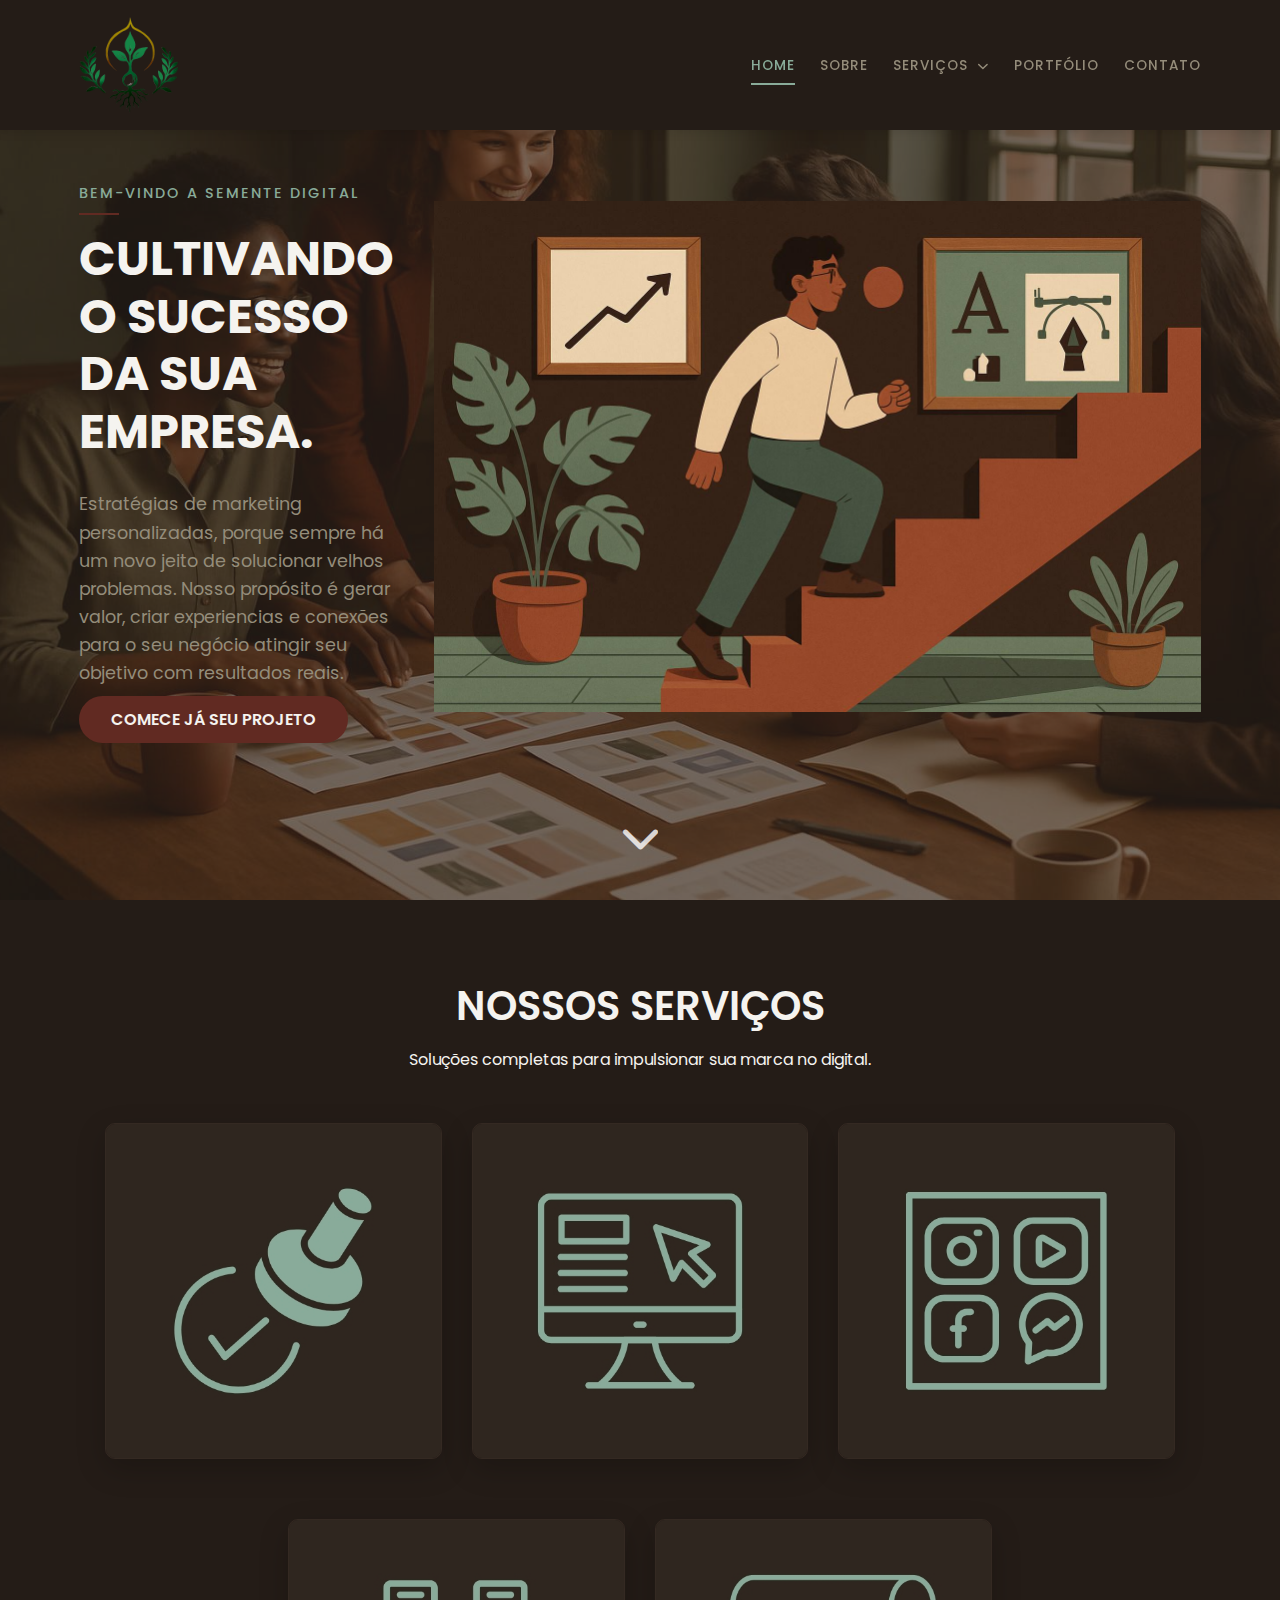
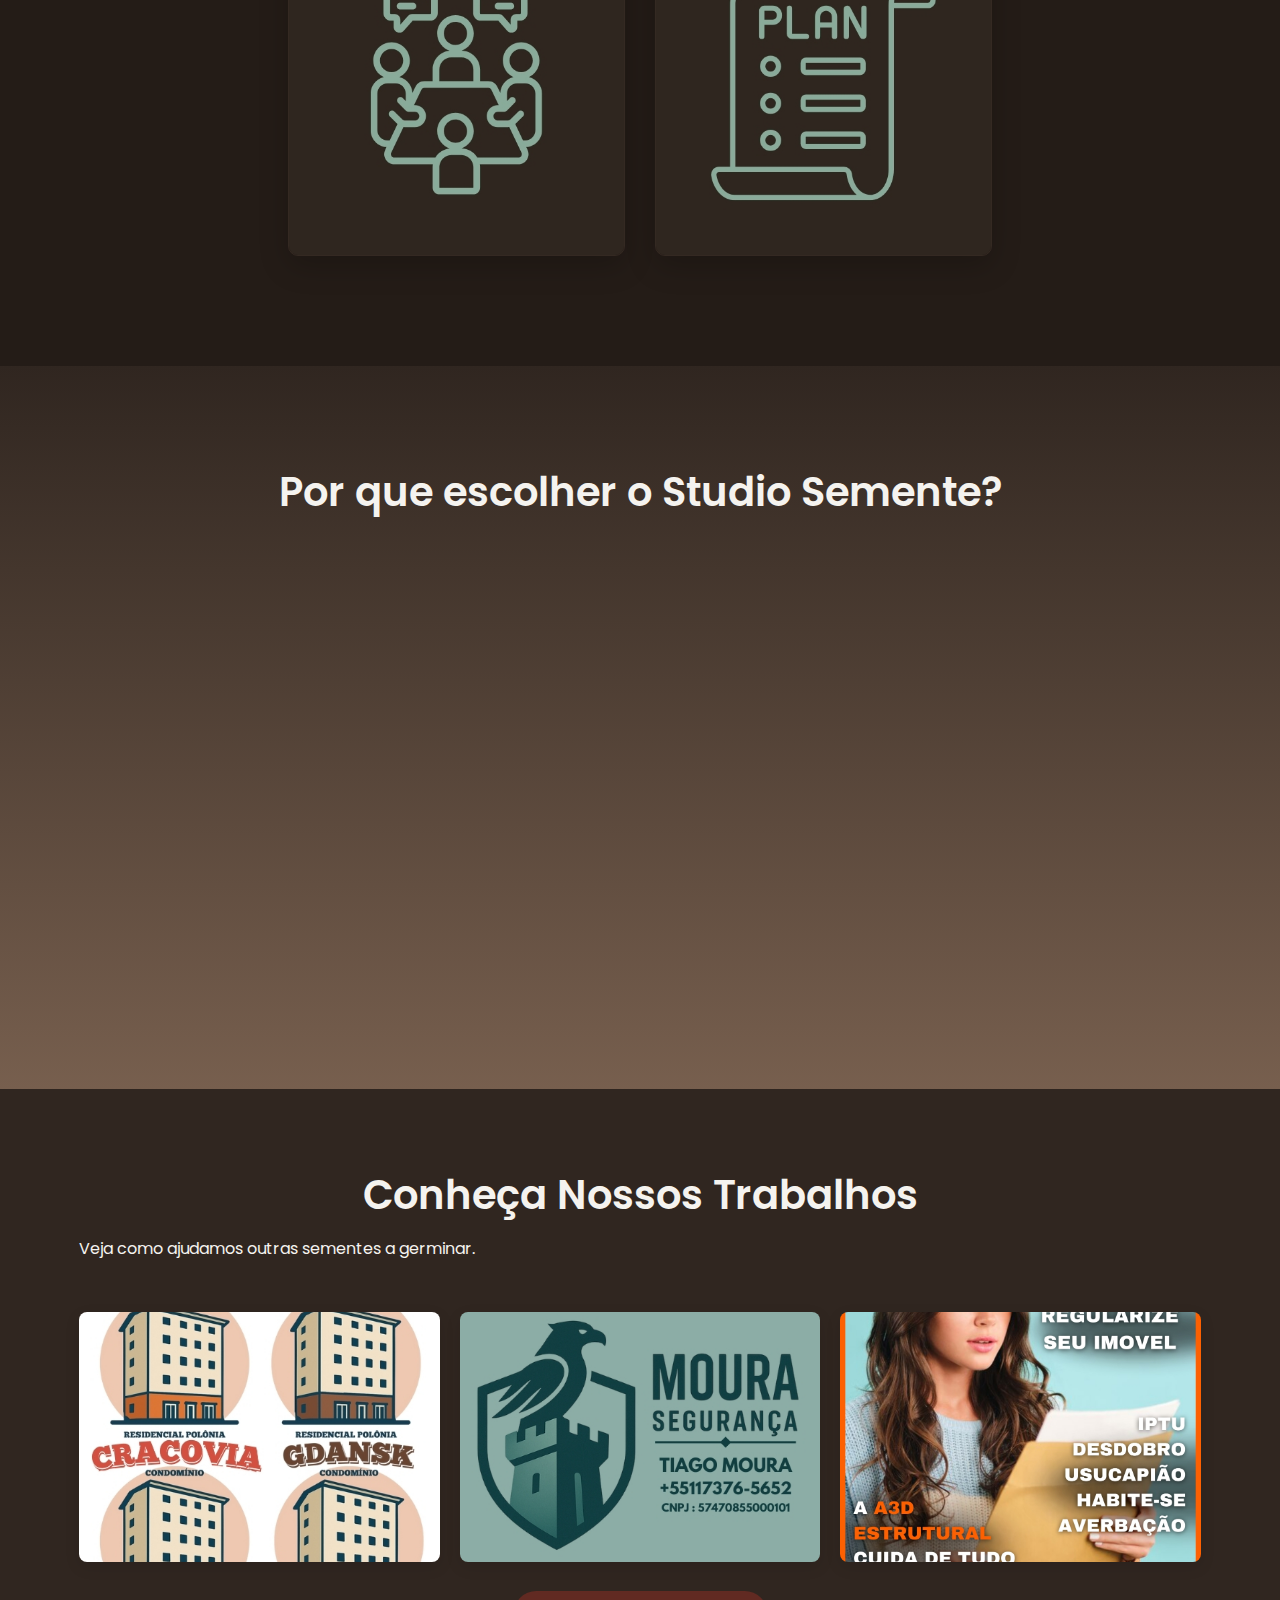
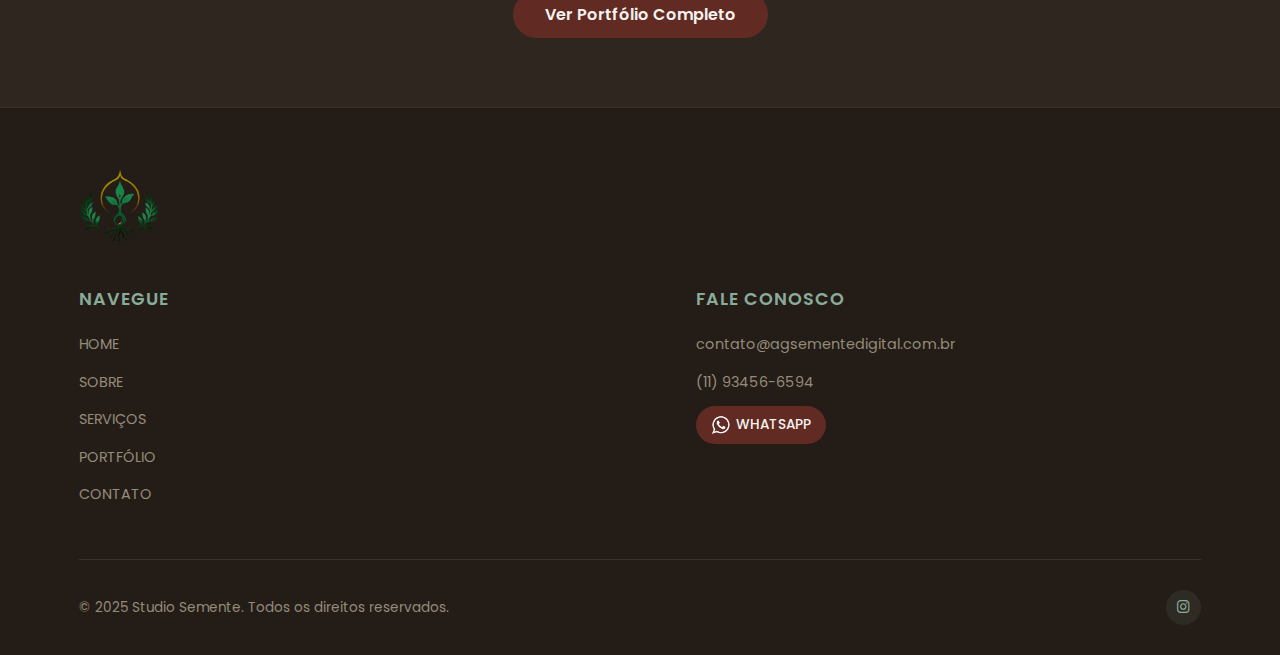
<file: index.html>
<!DOCTYPE html>
<html lang="pt-BR">
<head>
    <meta charset="UTF-8">
    <meta name="viewport" content="width=device-width, initial-scale=1.0">
    <title>Studio Semente - Marketing & Social Mídia</title>
    <link rel="stylesheet" href="https://cdnjs.cloudflare.com/ajax/libs/font-awesome/6.0.0-beta3/css/all.min.css">
    <link rel="stylesheet" href="styles.css">
    <link href="https://fonts.googleapis.com/css2?family=Poppins:wght@300;400;500;600;700&display=swap" rel="stylesheet">
    <link rel="icon" type="image/png" href="logo.png">
</head>
<body>
    <!-- Header -->
    <header>
        <div class="container">
            <div class="logo">
                <a href="index.html">
                    <!-- Usar logo.png do upload -->
                    <img src="logo.png" alt="Studio Semente Logo">
                </a>
            </div>
            <nav>
                <ul class="desktop-menu">
                    <li><a href="index.html" class="active">Home</a></li>
                    <li><a href="sobre.html">Sobre</a></li>
                    <li class="dropdown">
                        <a href="#">Serviços <i class="fas fa-chevron-down"></i></a>
                        <ul class="dropdown-menu">
                            <li><a href="identidade-visual.html">Identidade Visual</a></li>
                            <li><a href="design-grafico.html">Design Gráfico</a></li>
                            <li><a href="web-design.html">Web Design</a></li>
                            <li><a href="social-media.html">Social Media</a></li>
                            <li><a href="consultoria.html">Consultoria</a></li>
                        </ul>
                    </li>
                    <li><a href="portfolio.html">Portfólio</a></li>
                    <li><a href="contato.html">Contato</a></li>
                </ul>
                <div class="mobile-menu-toggle">
                    <span></span>
                    <span></span>
                    <span></span>
                </div>
            </nav>
            <!-- Remover ícone de busca se não for necessário -->
            <!-- <div class="search-icon">
                <i class="fas fa-search"></i>
            </div> -->
        </div>
    </header>

    <!-- Mobile Menu -->
    <div class="mobile-menu">
        <ul>
            <li><a href="index.html" class="active">Home</a></li>
            <li><a href="sobre.html">Sobre</a></li>
            <li><a href="#">Serviços</a>
                <ul class="mobile-dropdown">
                    <li><a href="identidade-visual.html">Identidade Visual</a></li>
                    <li><a href="design-grafico.html">Design Gráfico</a></li>
                    <li><a href="web-design.html">Web Design</a></li>
                    <li><a href="social-media.html">Social Media</a></li>
                    <li><a href="consultoria.html">Consultoria</a></li>
                </ul>
            </li>
            <li><a href="portfolio.html">Portfólio</a></li>
            <li><a href="contato.html">Contato</a></li>
        </ul>
    </div>

    <!-- Hero Section -->
    <section class="hero" style="background-image: url('hero-image.jpg'); background-size: cover; background-position: center;">
        <div class="hero-overlay"></div> <!-- Overlay para garantir legibilidade do texto -->
        <div class="container">
            <div class="hero-content">
                <div class="hero-text">
                    <span class="welcome-text">BEM-VINDO A SEMENTE DIGITAL</span>
                    <h1>CULTIVANDO O SUCESSO DA SUA EMPRESA.</h1>
                    <p>Estratégias de marketing personalizadas, porque sempre há um novo jeito de solucionar velhos problemas. Nosso propósito é gerar valor, criar experiencias e conexões para o seu negócio atingir seu objetivo com resultados reais.</p>
                    <a href="contato.html" class="btn-membro" style="margin-top: 20px;">COMECE JÁ SEU PROJETO</a>
                </div>
                <!-- Remover imagem duplicada se o fundo já for a imagem hero -->
               <div class="hero-image">
                    <img src="trajetoria.jpg" alt="Studio Semente Ambiente">
                </div> 
            </div>
            
        </div>
        <div class="scroll-indicator">
            <a href="#servicos"><i class="fas fa-chevron-down"></i></a>
            </div>
    </section>

    <!-- Seção Nossos Serviços -->
    <section class="nossos-servicos" id="servicos">
        <div class="container">
            <h2>NOSSOS SERVIÇOS</h2>
            <p class="section-subtitle">Soluções completas para impulsionar sua marca no digital.</p>
            
            <div class="servicos-grid">
                <!-- Card Identidade Visual -->
                <a href="identidade-visual.html" class="servico-card">
                    <img src="4.jpg" alt="Identidade Visual">
                    <div class="servico-overlay">
                        <h3>Identidade Visual</h3>
                        <p>É um pilar importante de fortalecimento ON e OFFILINE. Fundamental para construir e consolidar a presença da sua marca. </p>
                    </div>
                </a>
                
               
               
                
                <!-- Card Web Design -->
                <a href="web-design.html" class="servico-card">
                    <img src="3.jpg" alt="Web Design">
                    <div class="servico-overlay">
                        <h3>Web Design</h3>
                        <p>Criamos e desenvolvemos sites e landing page convertendo visitantes em clientes.</p>
                    </div>
                </a>
                
                <!-- Card Social Media -->
                <a href="social-media.html" class="servico-card">
                    <img src="2.jpg" alt="Social Media">
                    <div class="servico-overlay">
                        <h3>Social Media</h3>
                        <p>Gestão de redes sociais fortalecendo a presença online da sua marca. </p>
                    </div>
                </a>
                
                <!-- Card Consultoria -->
                <a href="consultoria.html" class="servico-card">
                    <img src="6.jpg" alt="Consultoria">
                    <div class="servico-overlay">
                        <h3>Consultoria</h3>
                        <p>Análise e otimização da sua marca existente.</p>
                    </div>
                </a>
                  <a href="consultoria.html" class="servico-card">
                    <img src="7.jpg" alt="Consultoria">
                    <div class="servico-overlay">
                        <h3>Planejamento Estratérgico</h3>
                        <p>Definimos um plano de marketing estratégico para atingir os objetivos da sua marca, 
                            fortalecendo seu posicionamento no mercado, orientando para a criação de novos lançamentos.</p>
                    </div>
                </a>
                
            </div>
        </div>
    </section>

    <!-- Seção Por que escolher o Studio Semente? -->
    <section class="ascensao">
        <div class="container">
            <h2>Por que escolher o Studio Semente?</h2>
            
            <div class="beneficios-grid">
                <div class="beneficio-item">
                    <div class="beneficio-icon">
                        <i class="fas fa-seedling"></i> <!-- Ícone de semente/planta -->
                    </div>
                    <h3>Foco em Potencial</h3>
                    <p>Acreditamos no potencial de novas ideias e ajudamos pequenas empresas a crescer e florescer no mercado.</p>
                </div>
                
                <div class="beneficio-item">
                    <div class="beneficio-icon">
                        <i class="fas fa-palette"></i> <!-- Ícone de paleta/design -->
                    </div>
                    <h3>Design Criativo e Estratégico</h3>
                    <p>Unimos criatividade e estratégia para construir marcas fortes e com resultados visíveis.</p>
                </div>
                
                <div class="beneficio-item">
                    <div class="beneficio-icon">
                        <i class="fas fa-cogs"></i> <!-- Ícone de engrenagens/soluções -->
                    </div>
                    <h3>Soluções Integradas</h3>
                    <p>Oferecemos um pacote completo de serviços, desde a identidade visual até a gestão de redes sociais.</p>
                </div>
                
                <div class="beneficio-item">
                    <div class="beneficio-icon">
                        <i class="fas fa-chart-line"></i> <!-- Ícone de gráfico/resultados -->
                    </div>
                    <h3>Resultados Mensuráveis</h3>
                    <p>Nosso foco é gerar crescimento real e mensurável para o seu negócio através do marketing digital.</p>
                </div>
            </div>
        </div>
    </section>

    <!-- Seção Portfólio Snippet -->
    <section class="portfolio-snippet">
        <div class="container">
            <h2>Conheça Nossos Trabalhos</h2>
            <p class="section-subtitle">Veja como ajudamos outras sementes a germinar.</p>
            <div class="portfolio-grid">
                <!-- Adicionar alguns exemplos do portfólio -->
                <div class="portfolio-item">
                    <img src="residencial polonia exemplo.jpg" alt="Projeto Residencial Polonia">
                </div>
                <div class="portfolio-item">
                    <img src="Segurança logo exemplo.jpg" alt="Projeto Logo Segurança">
                </div>
                <div class="portfolio-item">
                    <img src="Post a3d 1.jpg" alt="Projeto Post A3D">
                </div>
            </div>
            <div style="text-align: center; margin-top: 40px;">
                <a href="portfolio.html" class="btn-membro">Ver Portfólio Completo</a>
            </div>
        </div>
    </section>

    <!-- Footer -->
    <footer>
        <div class="container">
            <div class="footer-top">
                <div class="footer-logo">
                    <img src="logo.png" alt="Studio Semente Logo" class="footer-logo-img">
                </div>
                <!-- Remover busca se não for necessária -->
            </div>
            
            <div class="footer-menu">
                <div class="footer-nav">
                    <h3>NAVEGUE</h3>
                    <ul>
                        <li><a href="index.html">HOME</a></li>
                        <li><a href="sobre.html">SOBRE</a></li>
                        <li><a href="#">SERVIÇOS</a></li> <!-- Link para seção ou página principal de serviços -->
                        <li><a href="portfolio.html">PORTFÓLIO</a></li>
                        <li><a href="contato.html">CONTATO</a></li>
                    </ul>
                </div>
                
                <div class="footer-contact">
                    <h3>FALE CONOSCO</h3>
                    <ul>
                        <li><a href="mailto:contato@agsementedigital.com.br">contato@agsementedigital.com.br</a></li> <!-- Email exemplo -->
                        <li><a href="tel:+5511934566594">(11) 93456-6594</a></li> <!-- Telefone exemplo -->
                        <li><a href="https://wa.me/5511934566594" target="_blank" class="whatsapp-btn"><img src="logo-zap.jpg" alt="WhatsApp" style="height: 20px; vertical-align: middle; margin-right: 5px;"> WHATSAPP</a></li>
                    </ul>
                </div>
            </div>
            
            <div class="footer-bottom">
                <p>&copy; 2025 Studio Semente. Todos os direitos reservados.</p>
                <div class="social-icons">
                    <!-- Adicionar links reais se existirem -->
                    <a href="https://www.instagram.com/ag.sementedigital?igsh=MWRlajdwYTQ4eGJuYQ=="><i class="fab fa-instagram"></i></a>
                </div>
            </div>
        </div>
    </footer>

    <!-- Back to Top Button -->
    <a href="#" class="back-to-top">
        <i class="fas fa-arrow-up"></i>
    </a>

    <script src="script.js"></script>
</body>
</html>
</file>
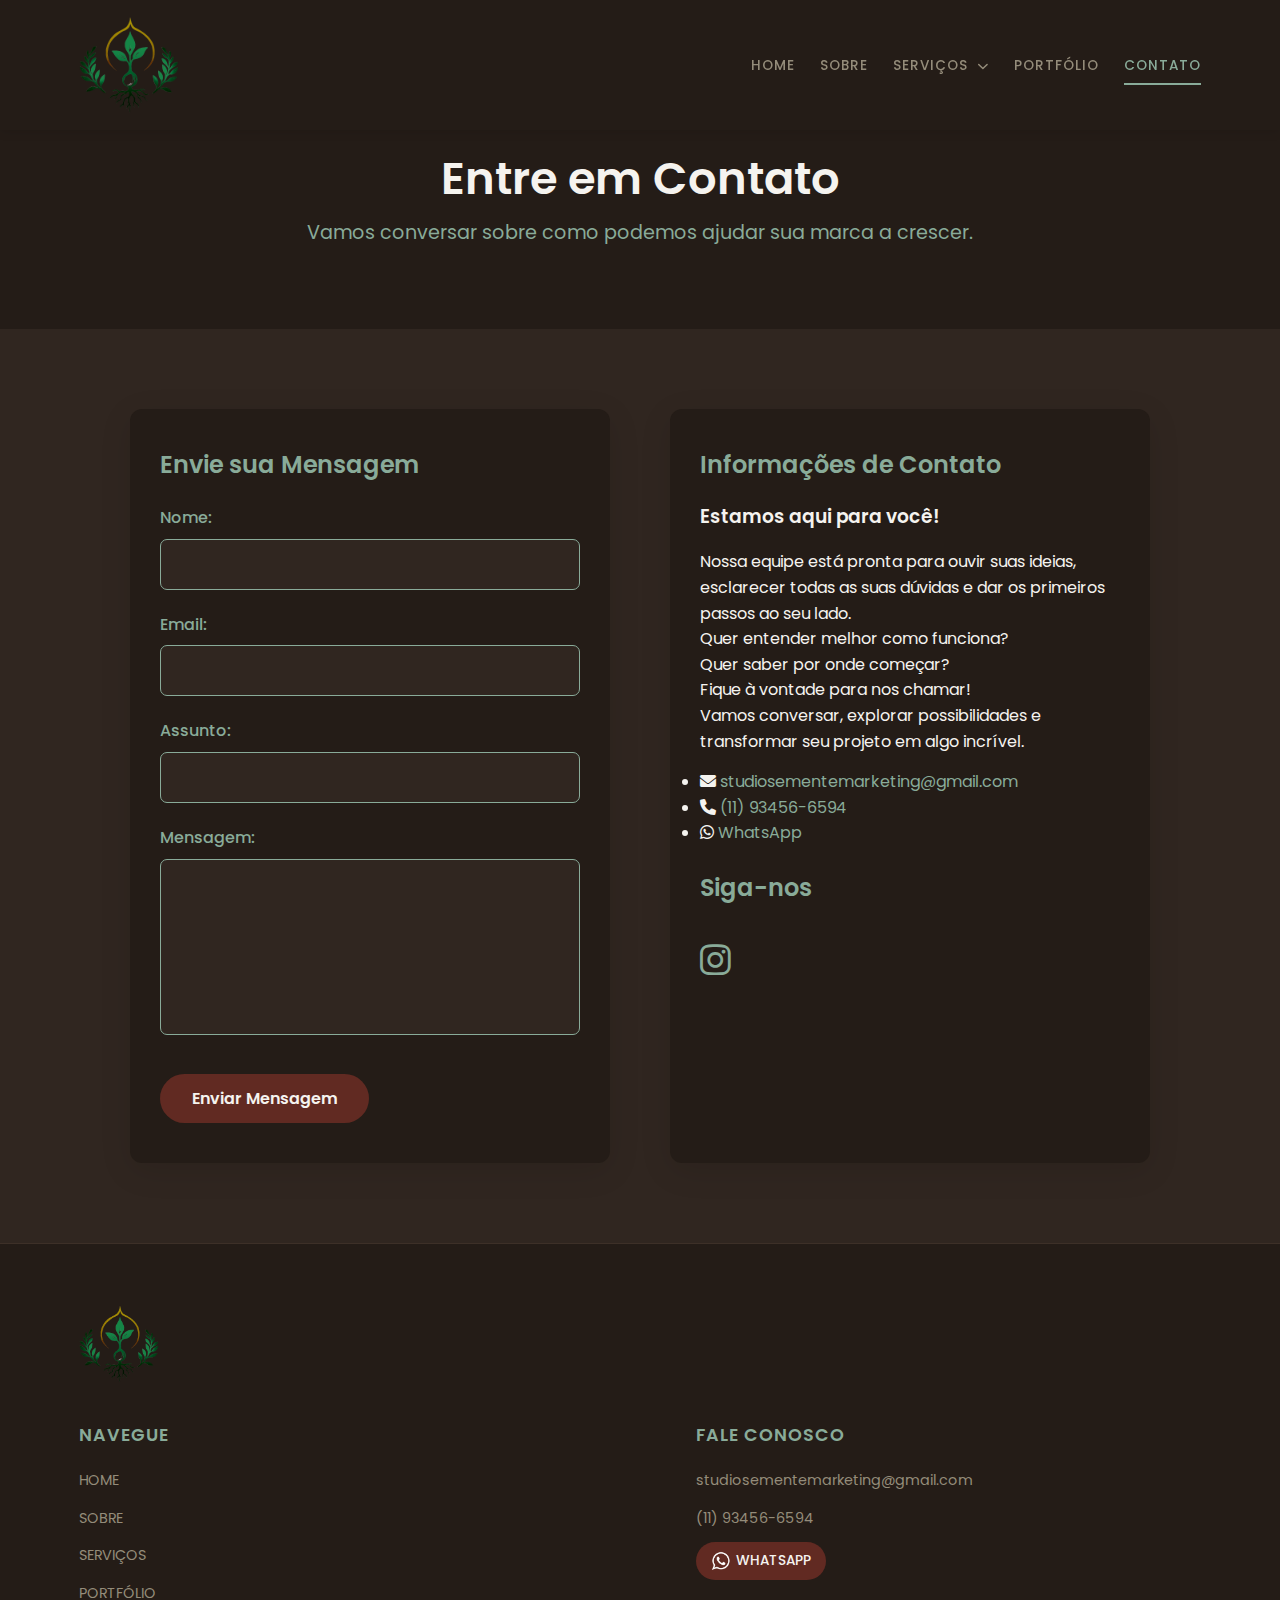
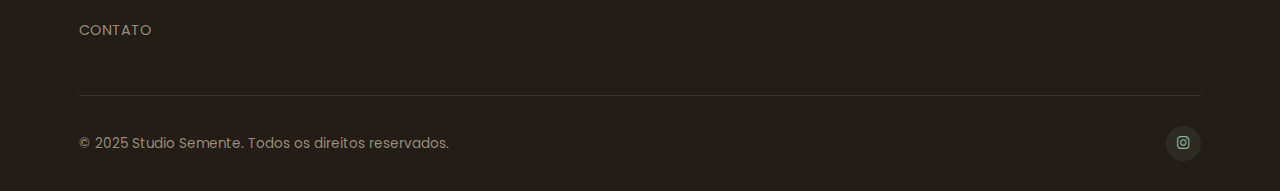
<file: contato.html>
<!DOCTYPE html>
<html lang="pt-BR">
<head>
    <meta charset="UTF-8">
    <meta name="viewport" content="width=device-width, initial-scale=1.0">
    <title>Contato - Studio Semente</title>
    <link rel="stylesheet" href="https://cdnjs.cloudflare.com/ajax/libs/font-awesome/6.0.0-beta3/css/all.min.css">
    <link rel="stylesheet" href="styles.css">
    <link rel="icon" type="image/png" href="logo.png">
    <link href="https://fonts.googleapis.com/css2?family=Poppins:wght@300;400;500;600;700&display=swap" rel="stylesheet">
</head>
<body>
    <!-- Header (igual ao index.html) -->
    <header>
        <div class="container">
            <div class="logo">
                <a href="index.html">
                    <img src="logo.png" alt="Studio Semente Logo">
                </a>
            </div>
            <nav>
                <ul class="desktop-menu">
                    <li><a href="index.html">Home</a></li>
                    <li><a href="sobre.html">Sobre</a></li>
                    <li class="dropdown">
                        <a href="#">Serviços <i class="fas fa-chevron-down"></i></a>
                        <ul class="dropdown-menu">
                            <li><a href="identidade-visual.html">Identidade Visual</a></li>
                            <li><a href="design-grafico.html">Design Gráfico</a></li>
                            <li><a href="web-design.html">Web Design</a></li>
                            <li><a href="social-media.html">Social Media</a></li>
                            <li><a href="consultoria.html">Consultoria</a></li>
                        </ul>
                    </li>
                    <li><a href="portfolio.html">Portfólio</a></li>
                    <li><a href="contato.html" class="active">Contato</a></li>
                </ul>
                <div class="mobile-menu-toggle">
                    <span></span>
                    <span></span>
                    <span></span>
                </div>
            </nav>
        </div>
    </header>

    <!-- Mobile Menu (igual ao index.html) -->
    <div class="mobile-menu">
        <ul>
            <li><a href="index.html">Home</a></li>
            <li><a href="sobre.html">Sobre</a></li>
            <li><a href="#">Serviços</a>
                <ul class="mobile-dropdown">
                    <li><a href="identidade-visual.html">Identidade Visual</a></li>
                    <li><a href="design-grafico.html">Design Gráfico</a></li>
                    <li><a href="web-design.html">Web Design</a></li>
                    <li><a href="social-media.html">Social Media</a></li>
                    <li><a href="consultoria.html">Consultoria</a></li>
                </ul>
            </li>
            <li><a href="portfolio.html">Portfólio</a></li>
            <li><a href="contato.html" class="active">Contato</a></li>
        </ul>
    </div>

    <!-- Conteúdo da Página - Contato -->
    <section class="page-header">
        <div class="container">
            <h1>Entre em Contato</h1>
            <p>Vamos conversar sobre como podemos ajudar sua marca a crescer.</p>
        </div>
    </section>

    <section class="contact-page">
        <div class="container">
            <div class="contact-content">
                <div class="contact-form-container">
                    <h2>Envie sua Mensagem</h2>
                    <form id="contact-form" action="https://formsubmit.co/studiosementemarketing@gmail.com" method="post"> <!-- Atualizar action se necessário -->
                        <div class="form-group">
                            <label for="name">Nome:</label>
                            <input type="text" id="name" name="name" required>
                        </div>
                        <div class="form-group">
                            <label for="email">Email:</label>
                            <input type="email" id="email" name="email" required>
                        </div>
                        <div class="form-group">
                            <label for="subject">Assunto:</label>
                            <input type="text" id="subject" name="subject">
                        </div>
                        <div class="form-group">
                            <label for="message">Mensagem:</label>
                            <textarea id="message" name="message" rows="6" required></textarea>
                        </div>
                        <button type="submit" class="btn-membro">Enviar Mensagem</button>
                    </form>
                </div>
                <div class="contact-info">
                    <h2>Informações de Contato</h2>
                    <h3>Estamos aqui para você!</h3>
                       <p>Nossa equipe está pronta para ouvir suas ideias, esclarecer todas 
                        as suas dúvidas e dar os primeiros passos ao seu lado. <br>Quer entender melhor
                        como funciona? <br> Quer saber por onde começar? <br> Fique à vontade para nos chamar! <br> 
                        Vamos conversar, explorar possibilidades e transformar seu projeto em algo incrível.</p>
                    <ul>
                        <li><i class="fas fa-envelope"></i> <a href="mailto:studiosementemarketing@gmail.com">studiosementemarketing@gmail.com</a></li>
                        <li><i class="fas fa-phone"></i> <a href="tel:+5511934566594">(11) 93456-6594</a></li>
                        <li><i class="fab fa-whatsapp"></i> <a href="https://wa.me/5511934566594" target="_blank">WhatsApp</a></li>
                        <!-- Adicionar endereço se relevante -->
                        <!-- <li><i class="fas fa-map-marker-alt"></i> Endereço Fictício, 123 - São Paulo, SP</li> -->
                    </ul>
                    <br>
                    <h2>Siga-nos</h2>
                    <div class="social-icons-contact">
                        <a href="https://www.instagram.com/studiosemente.designe?igsh=MWRlajdwYTQ4eGJuYQ=="><i class="fab fa-instagram"></i></a>
                       
                    </div>
                </div>
            </div>
        </div>
    </section>

    <!-- Footer (igual ao index.html) -->
<footer>
        <div class="container">
            <div class="footer-top">
                <div class="footer-logo">
                    <img src="logo.png" alt="Studio Semente Logo" class="footer-logo-img">
                </div>
                <!-- Remover busca se não for necessária -->
            </div>
            
            <div class="footer-menu">
                <div class="footer-nav">
                    <h3>NAVEGUE</h3>
                    <ul>
                        <li><a href="index.html">HOME</a></li>
                        <li><a href="sobre.html">SOBRE</a></li>
                        <li><a href="#">SERVIÇOS</a></li> <!-- Link para seção ou página principal de serviços -->
                        <li><a href="portfolio.html">PORTFÓLIO</a></li>
                        <li><a href="contato.html">CONTATO</a></li>
                    </ul>
                </div>
                
                <div class="footer-contact">
                    <h3>FALE CONOSCO</h3>
                    <ul>
                        <li><a href="mailto:studiosementemarketing@gmail.com">studiosementemarketing@gmail.com</a></li> <!-- Email exemplo -->
                        <li><a href="tel:+5511934566594">(11) 93456-6594</a></li> <!-- Telefone exemplo -->
                        <li><a href="https://wa.me/5511934566594" target="_blank" class="whatsapp-btn"><img src="logo-zap.jpg" alt="WhatsApp" style="height: 20px; vertical-align: middle; margin-right: 5px;"> WHATSAPP</a></li>
                    </ul>
                </div>
            </div>
            
            <div class="footer-bottom">
                <p>&copy; 2025 Studio Semente. Todos os direitos reservados.</p>
                <div class="social-icons">
                    <!-- Adicionar links reais se existirem -->
                    <a href="https://www.instagram.com/studiosemente.designe?igsh=MWRlajdwYTQ4eGJuYQ=="><i class="fab fa-instagram"></i></a>
                </div>
            </div>
        </div>
    </footer>

    <!-- Back to Top Button -->
    <a href="#" class="back-to-top">
        <i class="fas fa-arrow-up"></i>
    </a>

    <script src="script.js"></script>
    <!-- Adicionar script para validação/envio do formulário se necessário -->
</body>
</html>
</file>
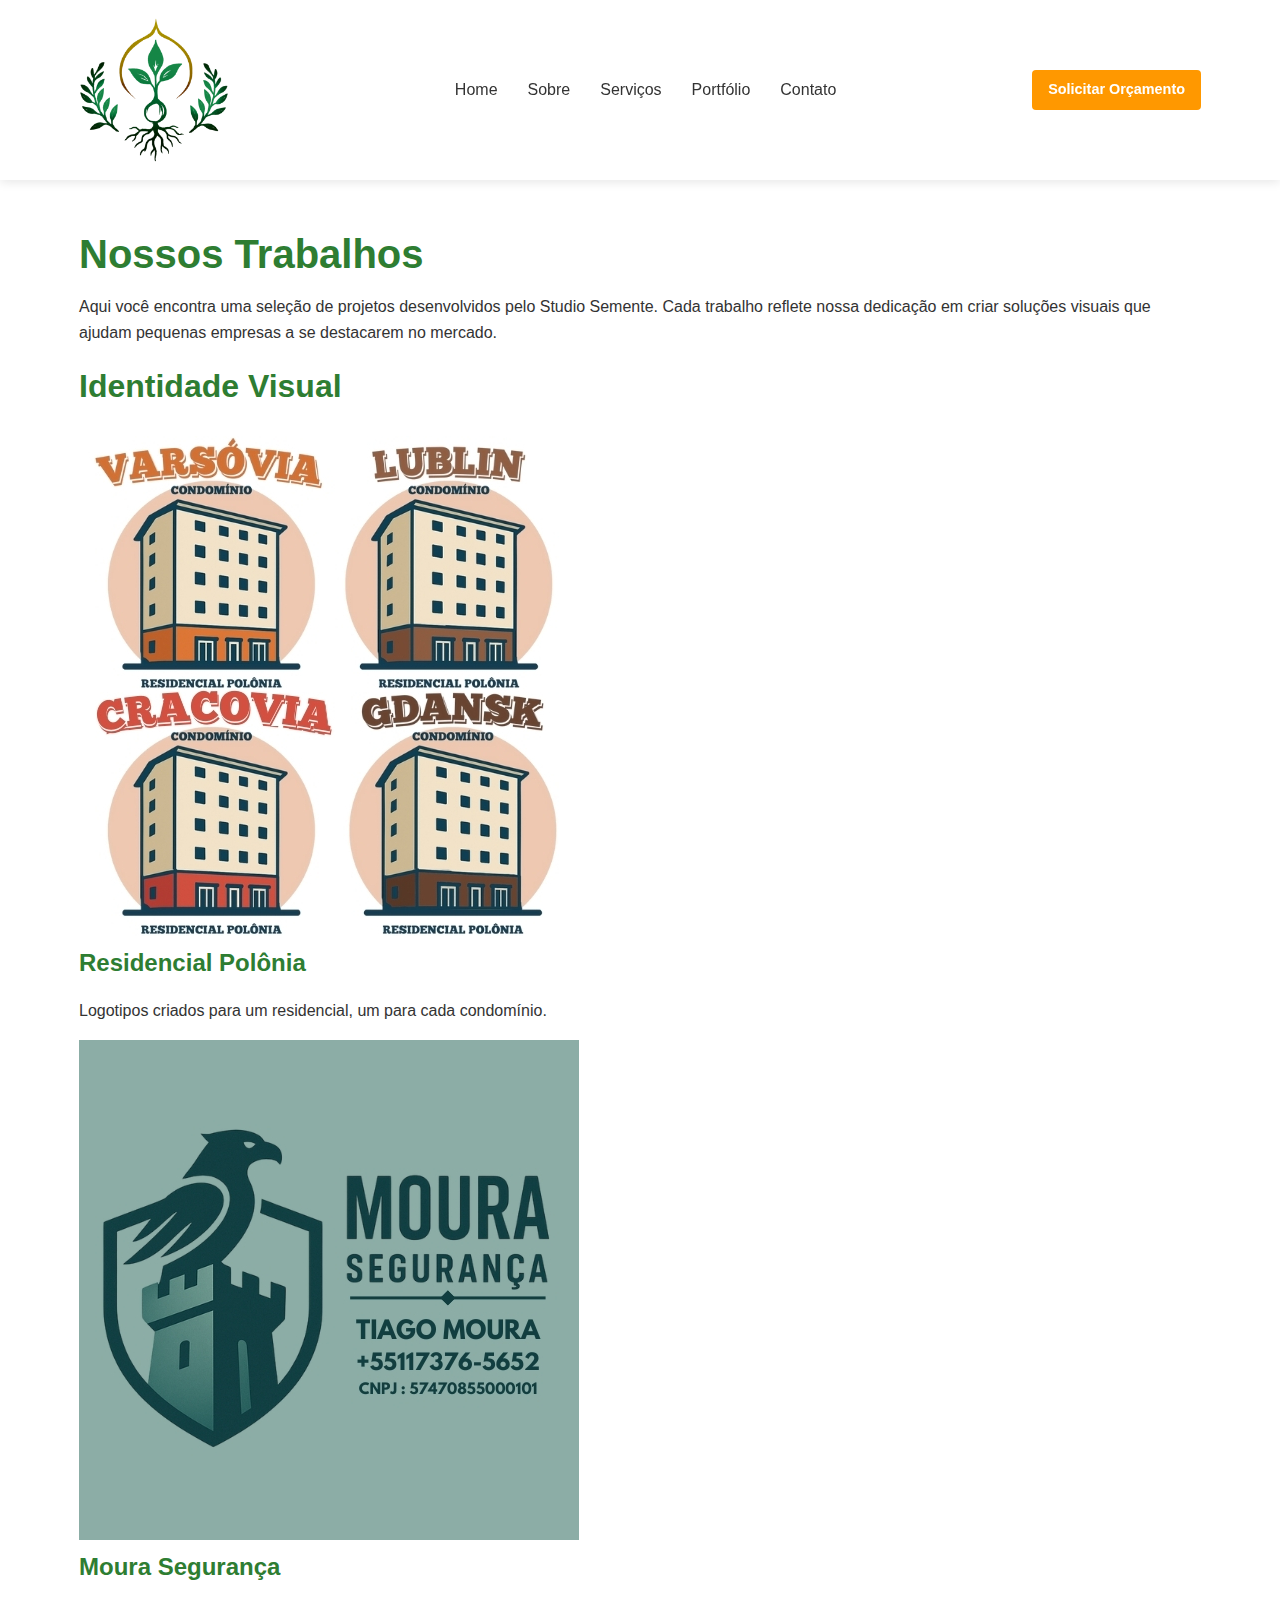
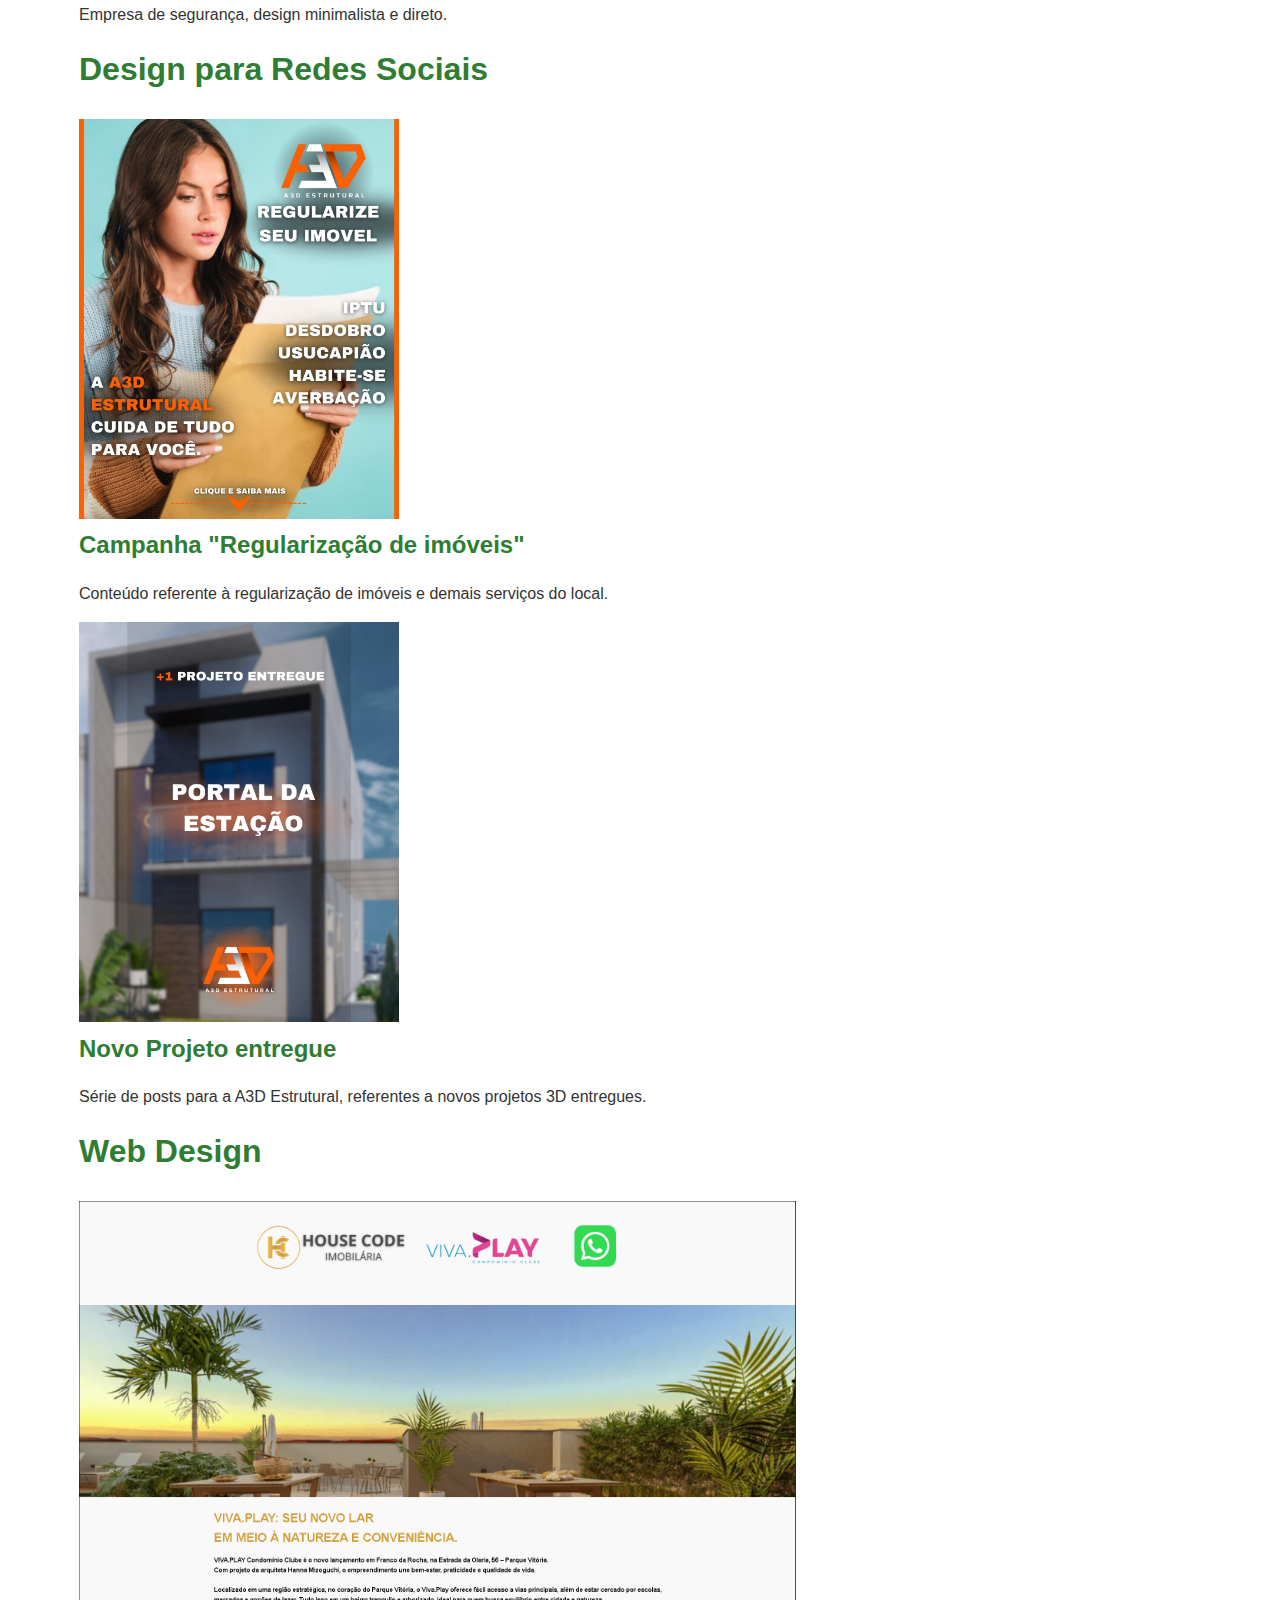
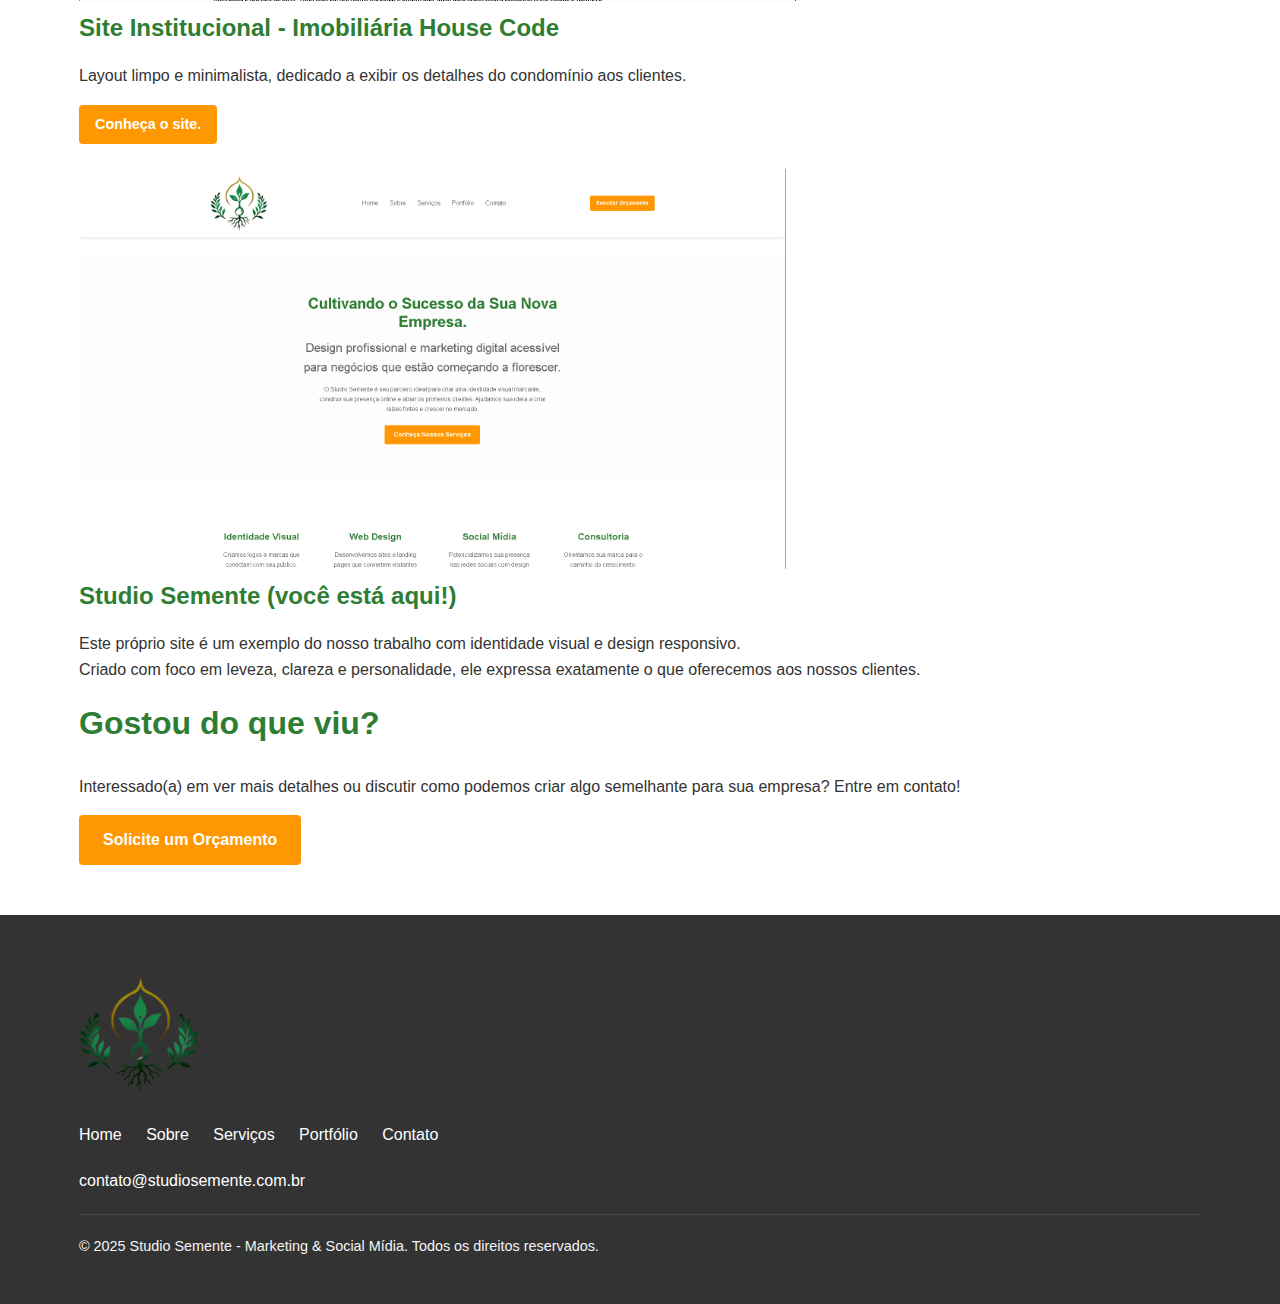
<file: portfolio.html>
<!DOCTYPE html>
<html lang="pt-BR">
<head>
    <meta charset="UTF-8">
    <meta name="viewport" content="width=device-width, initial-scale=1.0">
    <title>Portfólio - Studio Semente</title>
    <link rel="stylesheet" href="style.css">
    <link rel="icon" href="logo.png" type="image/x-icon">
</head>
<body>
    <header>
        <div class="container">
            <img src="logo.png" alt="Studio Semente Logo" class="logo">
            <nav>
                <ul>
                    <li><a href="index.html">Home</a></li>
                    <li><a href="sobre.html">Sobre</a></li>
                    <li><a href="servicos.html">Serviços</a></li>
                    <li><a href="portfolio.html">Portfólio</a></li>
                    <li><a href="contato.html">Contato</a></li>
                </ul>
            </nav>
            <a href="contato.html" class="cta-button header-cta">Solicitar Orçamento</a>
        </div>
    </header>

    <main>
        <section class="page-title">
            <div class="container">
                <h1>Nossos Trabalhos</h1>
            </div>
        </section>

        <section class="page-content portfolio-page">
            <div class="container">
                <p>Aqui você encontra uma seleção de projetos desenvolvidos pelo Studio Semente. Cada trabalho reflete nossa dedicação em criar soluções visuais que ajudam pequenas empresas a se destacarem no mercado.</p>

                <h2>Identidade Visual</h2>
                <div class="portfolio-grid-full">
                    <div class="portfolio-item-full">
                        <img src="residencial polonia exemplo.jpg" alt="Projeto Residencial Polônia">
                        <h3>Residencial Polônia</h3>
                        <p>Logotipos criados para um residencial, um para cada condomínio.</p>
                    </div>
                    <div class="portfolio-item-full">
                        <img src="Segurança logo exemplo.jpg" alt="Projeto Moura Segurança">
                        <h3>Moura Segurança</h3>
                        <p>Empresa de segurança, design minimalista e direto.</p>
                    </div>
                     
                </div>

                <h2>Design para Redes Sociais</h2>
                 <div class="portfolio-grid-full">
                    <div class="portfolio-item-full">
                        <img src="Post a3d 1.jpg" alt="Campanha Regularização imóveis" class="portfolio-image">
                        <h3>Campanha "Regularização de imóveis"</h3>
                        <p>Conteúdo referente à regularização de imóveis e demais serviços do local.</p>
                    </div>
                    <div class="portfolio-item-full">
                        <img src="Post a3d 2.jpg" alt="Novo projeto entregue" class="portfolio-image">
                        <h3>Novo Projeto entregue</h3>
                        <p>Série de posts para a A3D Estrutural, referentes a novos projetos 3D entregues.</p>
                    </div>
                </div>

                <h2>Web Design</h2>
                 <div class="portfolio-grid-full">
                    <div class="portfolio-item-full">
                        <img src="site housecode.png" alt="Site Dedicado a House Code" class="portfolio-image">
                        <h3>Site Institucional - Imobiliária House Code</h3>
                        <p>Layout limpo e minimalista, dedicado a exibir os detalhes do condomínio aos clientes.</p>
                        <a href="https://nezork.github.io/exemplo-vivaplay/" class="cta-button header-cta">Conheça o site.</a>
                    </div>
                    <br>
                    <div class="portfolio-item-full">
                        <img src="Site StudioSemente.png" alt="Landing Page Curso Online" class="portfolio-image">
                        <h3>Studio Semente (você está aqui!)</h3>
                        <p>Este próprio site é um exemplo do nosso trabalho com identidade visual e design responsivo.<br>
                            Criado com foco em leveza, clareza e personalidade, ele expressa exatamente o que oferecemos aos nossos clientes.</p>
                    </div>
                </div>

                <div class="cta-section">
                    <h2>Gostou do que viu?</h2>
                    <p>Interessado(a) em ver mais detalhes ou discutir como podemos criar algo semelhante para sua empresa? Entre em contato!</p>
                    <a href="contato.html" class="cta-button">Solicite um Orçamento</a>
                </div>
            </div>
        </section>
    </main>

    <footer>
        <div class="container">
            <img src="logo.png" alt="Studio Semente Logo" class="logo-footer">
            <div class="footer-links">
                <a href="index.html">Home</a>
                <a href="sobre.html">Sobre</a>
                <a href="servicos.html">Serviços</a>
                <a href="portfolio.html">Portfólio</a>
                <a href="contato.html">Contato</a>
            </div>
            <div class="footer-contact">
                <p>contato@studiosemente.com.br</p>
                <!-- Adicionar links de redes sociais aqui -->
            </div>
            <p class="copyright">&copy; 2025 Studio Semente - Marketing & Social Mídia. Todos os direitos reservados.</p>
        </div>
    </footer>
</body>
</html>
</file>
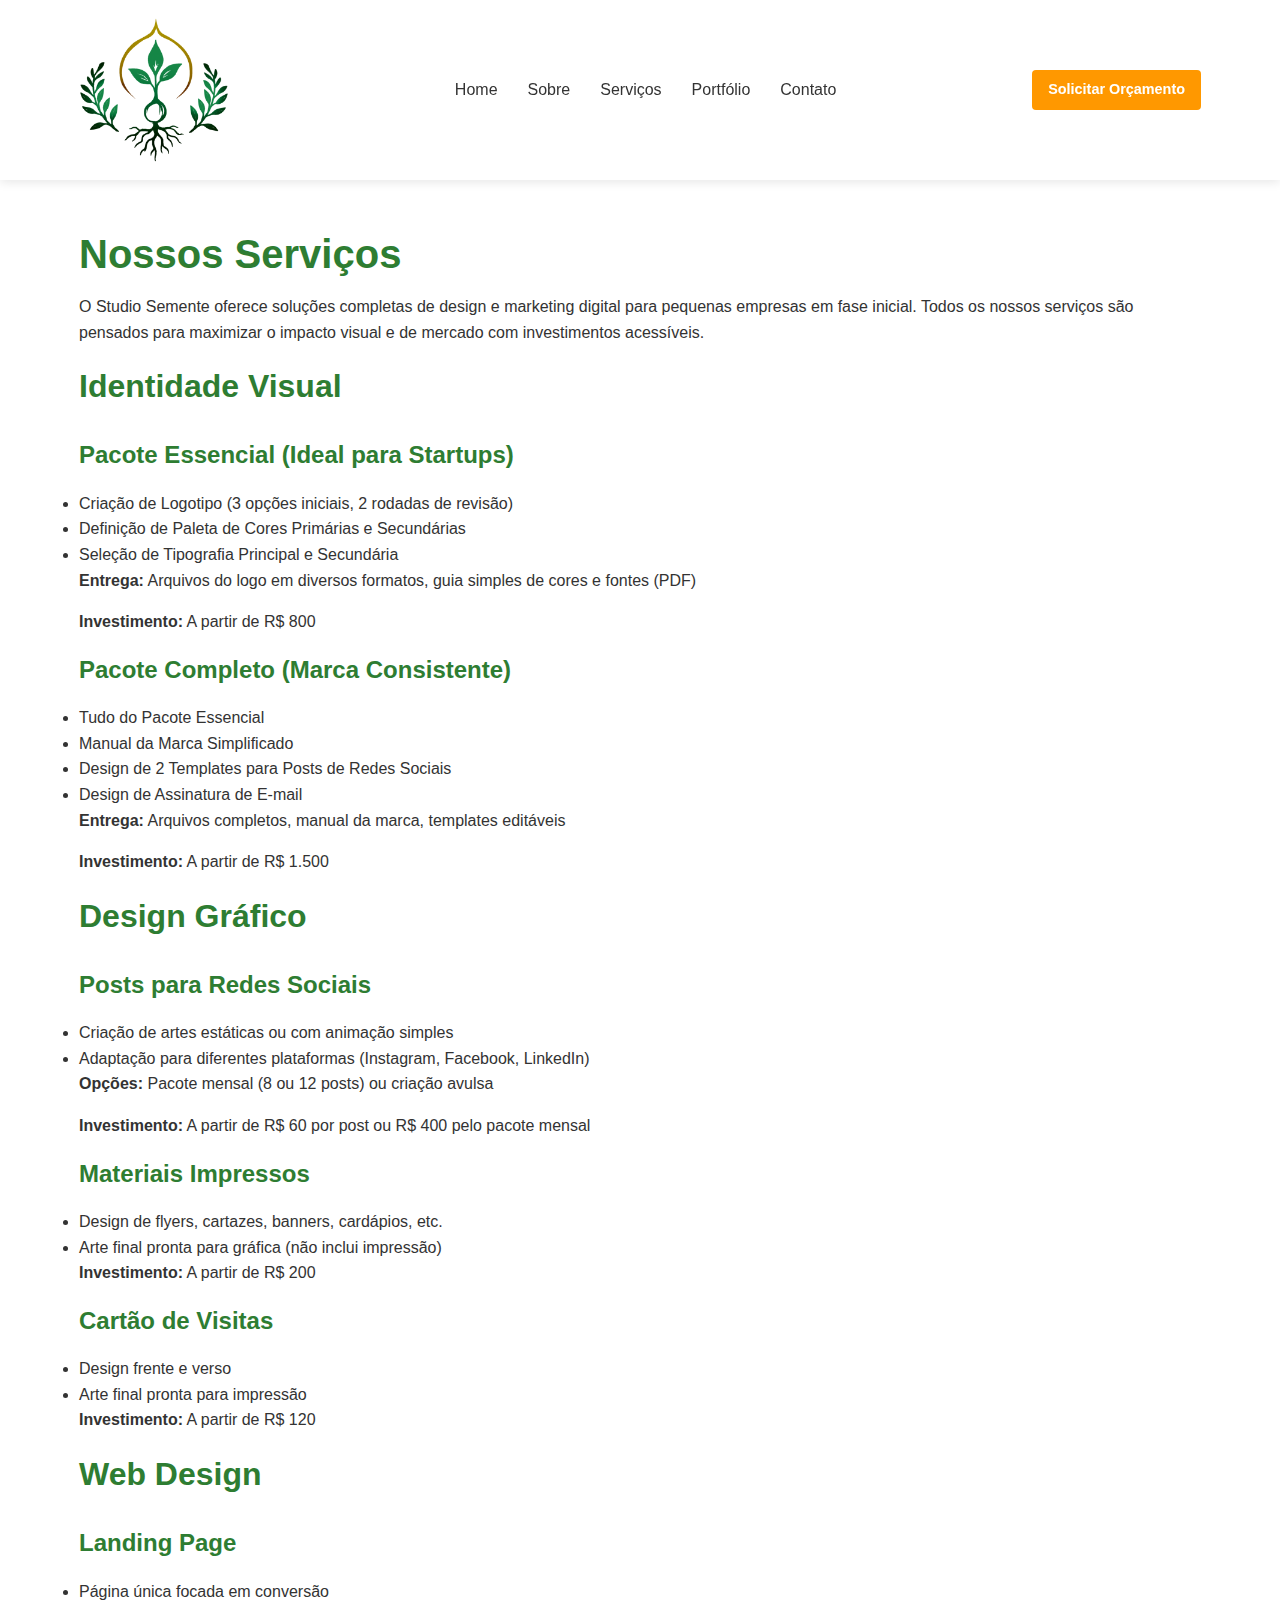
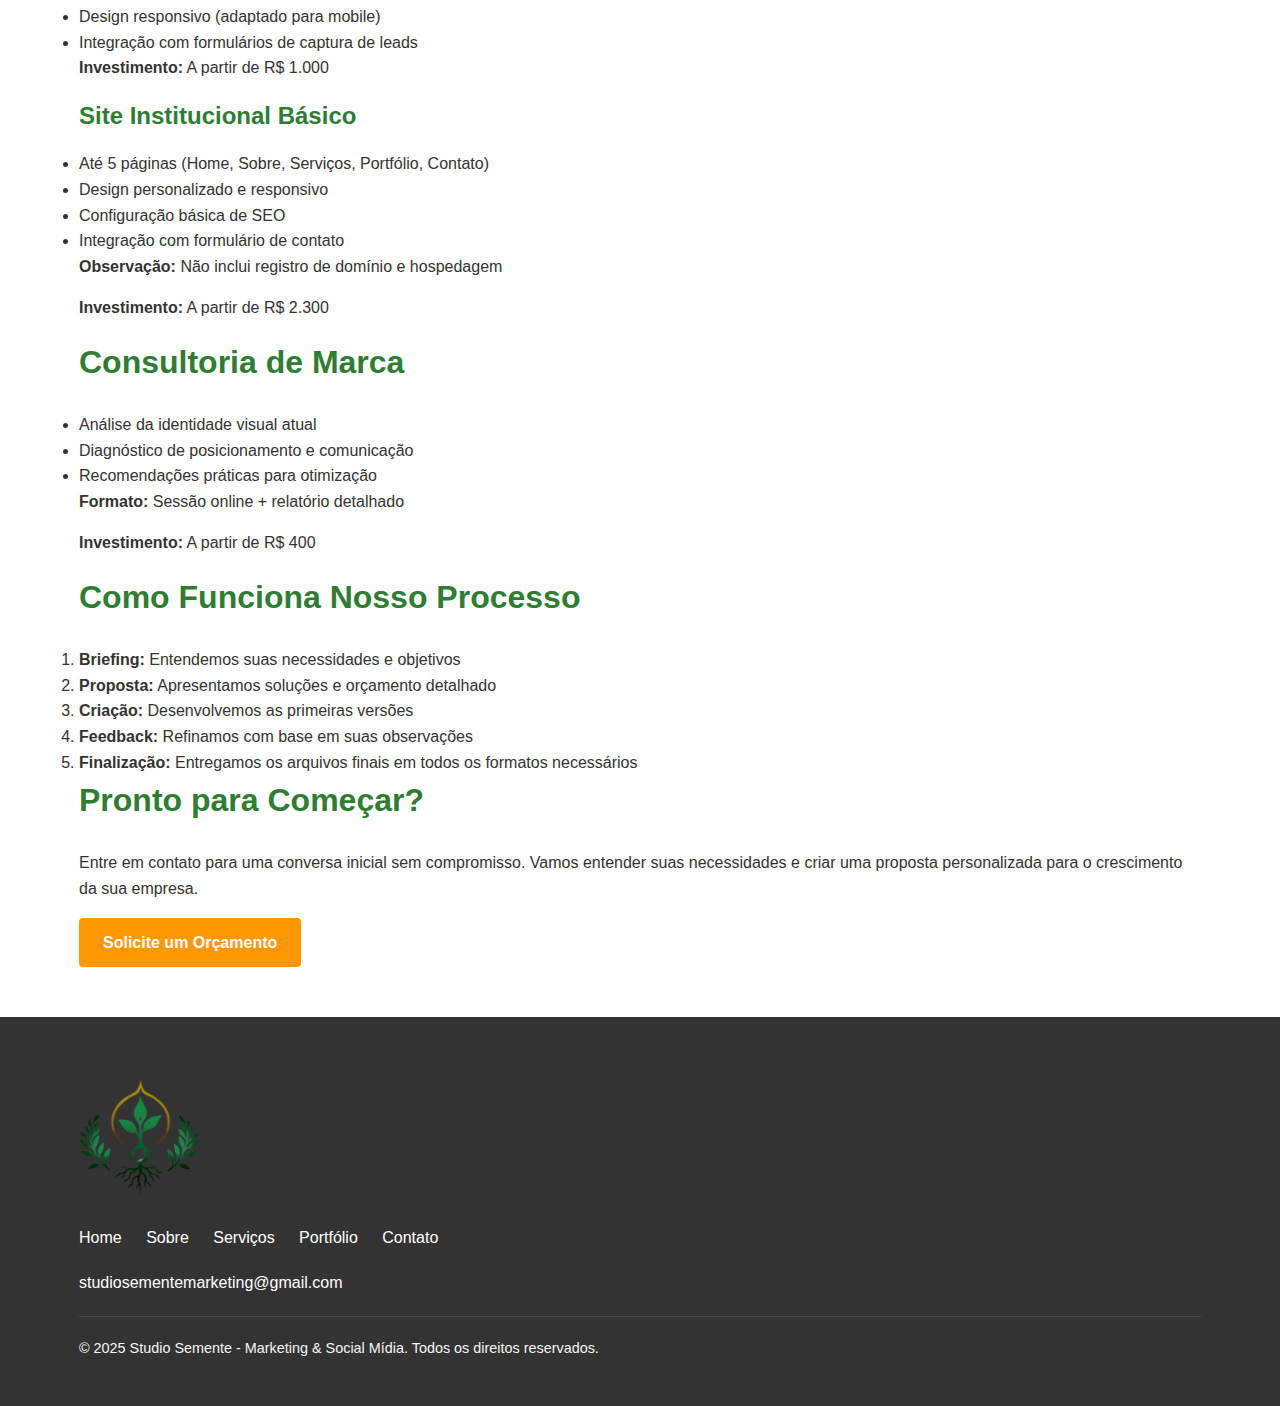
<file: servicos.html>
<!DOCTYPE html>
<html lang="pt-BR">
<head>
    <meta charset="UTF-8">
    <meta name="viewport" content="width=device-width, initial-scale=1.0">
    <title>Serviços - Studio Semente</title>
    <link rel="stylesheet" href="style.css">
    <link rel="icon" href="logo.png" type="image/x-icon">
</head>
<body>
    <header>
        <div class="container">
            <img src="logo.png" alt="Studio Semente Logo" class="logo">
            <nav>
                <ul>
                    <li><a href="index.html">Home</a></li>
                    <li><a href="sobre.html">Sobre</a></li>
                    <li><a href="servicos.html">Serviços</a></li>
                    <li><a href="portfolio.html">Portfólio</a></li>
                    <li><a href="contato.html">Contato</a></li>
                </ul>
            </nav>
            <a href="contato.html" class="cta-button header-cta">Solicitar Orçamento</a>
        </div>
    </header>

    <main>
        <section class="page-title">
            <div class="container">
                <h1>Nossos Serviços</h1>
            </div>
        </section>

        <section class="page-content">
            <div class="container">
                <p>O Studio Semente oferece soluções completas de design e marketing digital para pequenas empresas em fase inicial. Todos os nossos serviços são pensados para maximizar o impacto visual e de mercado com investimentos acessíveis.</p>

                <div class="service-category">
                    <h2>Identidade Visual</h2>
                    <div class="service-item">
                        <h3>Pacote Essencial (Ideal para Startups)</h3>
                        <ul>
                            <li>Criação de Logotipo (3 opções iniciais, 2 rodadas de revisão)</li>
                            <li>Definição de Paleta de Cores Primárias e Secundárias</li>
                            <li>Seleção de Tipografia Principal e Secundária</li>
                        </ul>
                        <p><strong>Entrega:</strong> Arquivos do logo em diversos formatos, guia simples de cores e fontes (PDF)</p>
                        <p><strong>Investimento:</strong> A partir de R$ 800</p>
                    </div>
                    <div class="service-item">
                        <h3>Pacote Completo (Marca Consistente)</h3>
                        <ul>
                            <li>Tudo do Pacote Essencial</li>
                            <li>Manual da Marca Simplificado</li>
                            <li>Design de 2 Templates para Posts de Redes Sociais</li>
                            <li>Design de Assinatura de E-mail</li>
                        </ul>
                        <p><strong>Entrega:</strong> Arquivos completos, manual da marca, templates editáveis</p>
                        <p><strong>Investimento:</strong> A partir de R$ 1.500</p>
                    </div>
                </div>

                <div class="service-category">
                    <h2>Design Gráfico</h2>
                     <div class="service-item">
                        <h3>Posts para Redes Sociais</h3>
                        <ul>
                            <li>Criação de artes estáticas ou com animação simples</li>
                            <li>Adaptação para diferentes plataformas (Instagram, Facebook, LinkedIn)</li>
                        </ul>
                        <p><strong>Opções:</strong> Pacote mensal (8 ou 12 posts) ou criação avulsa</p>
                        <p><strong>Investimento:</strong> A partir de R$ 60 por post ou R$ 400 pelo pacote mensal</p>
                    </div>
                     <div class="service-item">
                        <h3>Materiais Impressos</h3>
                        <ul>
                            <li>Design de flyers, cartazes, banners, cardápios, etc.</li>
                            <li>Arte final pronta para gráfica (não inclui impressão)</li>
                        </ul>
                        <p><strong>Investimento:</strong> A partir de R$ 200</p>
                    </div>
                     <div class="service-item">
                        <h3>Cartão de Visitas</h3>
                        <ul>
                            <li>Design frente e verso</li>
                            <li>Arte final pronta para impressão</li>
                        </ul>
                        <p><strong>Investimento:</strong> A partir de R$ 120</p>
                    </div>
                </div>

                <div class="service-category">
                    <h2>Web Design</h2>
                    <div class="service-item">
                        <h3>Landing Page</h3>
                        <ul>
                            <li>Página única focada em conversão</li>
                            <li>Design responsivo (adaptado para mobile)</li>
                            <li>Integração com formulários de captura de leads</li>
                        </ul>
                        <p><strong>Investimento:</strong> A partir de R$ 1.000</p>
                    </div>
                    <div class="service-item">
                        <h3>Site Institucional Básico</h3>
                        <ul>
                            <li>Até 5 páginas (Home, Sobre, Serviços, Portfólio, Contato)</li>
                            <li>Design personalizado e responsivo</li>
                            <li>Configuração básica de SEO</li>
                            <li>Integração com formulário de contato</li>
                        </ul>
                        <p><strong>Observação:</strong> Não inclui registro de domínio e hospedagem</p>
                        <p><strong>Investimento:</strong> A partir de R$ 2.300</p>
                    </div>
                </div>

                <div class="service-category">
                    <h2>Consultoria de Marca</h2>
                    <div class="service-item">
                        <ul>
                            <li>Análise da identidade visual atual</li>
                            <li>Diagnóstico de posicionamento e comunicação</li>
                            <li>Recomendações práticas para otimização</li>
                        </ul>
                        <p><strong>Formato:</strong> Sessão online + relatório detalhado</p>
                        <p><strong>Investimento:</strong> A partir de R$ 400</p>
                    </div>
                </div>

                <h2>Como Funciona Nosso Processo</h2>
                <ol class="process-steps">
                    <li><strong>Briefing:</strong> Entendemos suas necessidades e objetivos</li>
                    <li><strong>Proposta:</strong> Apresentamos soluções e orçamento detalhado</li>
                    <li><strong>Criação:</strong> Desenvolvemos as primeiras versões</li>
                    <li><strong>Feedback:</strong> Refinamos com base em suas observações</li>
                    <li><strong>Finalização:</strong> Entregamos os arquivos finais em todos os formatos necessários</li>
                </ol>

                <div class="cta-section">
                    <h2>Pronto para Começar?</h2>
                    <p>Entre em contato para uma conversa inicial sem compromisso. Vamos entender suas necessidades e criar uma proposta personalizada para o crescimento da sua empresa.</p>
                    <a href="contato.html" class="cta-button">Solicite um Orçamento</a>
                </div>
            </div>
        </section>
    </main>

    <footer>
        <div class="container">
            <img src="logo.png" alt="Studio Semente Logo" class="logo-footer">
            <div class="footer-links">
                <a href="index.html">Home</a>
                <a href="sobre.html">Sobre</a>
                <a href="servicos.html">Serviços</a>
                <a href="portfolio.html">Portfólio</a>
                <a href="contato.html">Contato</a>
            </div>
            <div class="footer-contact">
                <p>studiosementemarketing@gmail.com</p>
                <!-- Adicionar links de redes sociais aqui -->
            </div>
            <p class="copyright">&copy; 2025 Studio Semente - Marketing & Social Mídia. Todos os direitos reservados.</p>
        </div>
    </footer>
</body>
</html>
</file>
<file: styles.css>
/* Estilos para o site Studio Semente - Inspirado no Laje-AC com paleta terrosa */

/* Variáveis de cores */
:root {
    --wood-bark: #302620;
    --cloudy: #89AB99;
    --pine-cone: #775F4E;
    --h-gray: #948C7A;
    --c-mottun: #612A22;
    --off-white: #F5F3EF;
    --dark-wood: #241C17;
    --light-pine: #8A7A6D;
}

/* Reset e estilos gerais */
* {
    margin: 0;
    padding: 0;
    box-sizing: border-box;
}

html {
    scroll-behavior: smooth;
}

body {
    font-family: 'Poppins', sans-serif;
    background-color: var(--wood-bark);
    color: var(--off-white);
    line-height: 1.6;
    overflow-x: hidden;
}

.container {
    width: 90%;
    max-width: 1200px;
    margin: 0 auto;
    padding: 0 15px;
}

h1, h2, h3, h4, h5, h6 {
    margin-bottom: 20px;
    font-weight: 600;
    line-height: 1.3;
}

p {
    margin-bottom: 15px;
}

a {
    text-decoration: none;
    color: var(--cloudy);
    transition: all 0.3s ease;
}

a:hover {
    color: var(--off-white);
}

img {
    max-width: 100%;
    height: auto;
    display: block;
}

section {
    padding: 80px 0;
}

/* Header */
header {
    background-color: var(--dark-wood);
    padding: 15px 0; /* Reduzido padding */
    position: fixed;
    width: 100%;
    top: 0;
    left: 0;
    z-index: 1000;
    box-shadow: 0 2px 10px rgba(0, 0, 0, 0.1);
}

header .container {
    display: flex;
    justify-content: space-between;
    align-items: center;
}

.logo a {
    display: flex;
    align-items: center;
}

.logo img {
    height: 100px; /* Ajustado tamanho do logo */
    width: auto;
    border-radius: 15px; /* Cantos arredondados */
}

nav ul.desktop-menu {
    display: flex;
    list-style: none;
    align-items: center; /* Alinhar itens */
}

nav ul.desktop-menu li {
    margin-left: 25px; /* Reduzido espaçamento */
}

nav ul.desktop-menu li a {
    color: var(--h-gray);
    font-weight: 500;
    font-size: 0.85rem; /* Ajustado tamanho da fonte */
    text-transform: uppercase;
    letter-spacing: 1px;
    padding: 5px 0;
    position: relative;
}

nav ul.desktop-menu li a:hover,
nav ul.desktop-menu li a.active {
    color: var(--cloudy);
}

nav ul.desktop-menu li a::after {
    content: '';
    position: absolute;
    width: 0;
    height: 2px;
    background-color: var(--cloudy);
    bottom: -5px; /* Ajustado posição do sublinhado */
    left: 0;
    transition: width 0.3s ease;
}

nav ul.desktop-menu li a:hover::after,
nav ul.desktop-menu li a.active::after {
    width: 100%;
}

/* Dropdown Menu */
.dropdown {
    position: relative;
}

.dropdown-menu {
    display: none;
    position: absolute;
    top: 100%;
    left: 0;
    background-color: var(--dark-wood);
    list-style: none;
    padding: 10px 0;
    margin-top: 10px; /* Espaço entre menu e dropdown */
    min-width: 200px;
    box-shadow: 0 5px 15px rgba(0, 0, 0, 0.2);
    border-radius: 5px;
    z-index: 1001;
}

.dropdown:hover .dropdown-menu {
    display: block;
}

.dropdown-menu li {
    margin: 0;
}

.dropdown-menu li a {
    display: block;
    padding: 10px 20px;
    color: var(--h-gray);
    font-size: 0.8rem;
    text-transform: none;
    letter-spacing: normal;
}

.dropdown-menu li a:hover,
.dropdown-menu li a.active {
    background-color: var(--wood-bark);
    color: var(--cloudy);
}

.dropdown-menu li a::after {
    display: none; /* Remover sublinhado do dropdown */
}

.dropdown > a i {
    margin-left: 5px;
    font-size: 0.7rem;
}

.mobile-menu-toggle {
    display: none;
    flex-direction: column;
    justify-content: space-between;
    width: 30px;
    height: 21px;
    cursor: pointer;
}

.mobile-menu-toggle span {
    display: block;
    height: 3px;
    width: 100%;
    background-color: var(--cloudy);
    border-radius: 3px;
    transition: all 0.3s ease;
}

/* Mobile Menu */
.mobile-menu {
    position: fixed;
    top: 75px; /* Ajustado para novo padding do header */
    left: 0;
    width: 100%;
    background-color: var(--dark-wood);
    padding: 20px;
    z-index: 999;
    transform: translateY(-110%); /* Ajustado para esconder completamente */
    transition: transform 0.3s ease, opacity 0.3s ease;
    opacity: 0;
    visibility: hidden;
    border-top: 1px solid var(--wood-bark);
}

.mobile-menu.active {
    transform: translateY(0);
    opacity: 1;
    visibility: visible;
}

.mobile-menu ul {
    list-style: none;
}

.mobile-menu ul li {
    margin-bottom: 10px;
}

.mobile-menu ul li a {
    color: var(--h-gray);
    font-size: 1rem;
    display: block;
    padding: 10px 0;
}

.mobile-menu ul li a:hover,
.mobile-menu ul li a.active {
    color: var(--cloudy);
}

.mobile-menu .mobile-dropdown {
    list-style: none;
    padding-left: 20px;
    margin-top: 5px;
    display: none; /* Esconder por padrão */
}

.mobile-menu li:hover .mobile-dropdown {
    display: block; /* Mostrar no hover (ou clique via JS) */
}

.mobile-menu .mobile-dropdown li a {
    font-size: 0.9rem;
    padding: 8px 0;
}

/* Hero Section */
.hero {
    padding-top: 180px; /* Aumentado para compensar header fixo */
    padding-bottom: 100px;
    position: relative;
    overflow: hidden;
    background-color: var(--wood-bark); /* Cor de fundo caso imagem não carregue */
    height: 100vh; /* Altura total da viewport */
}

.hero-overlay {
    position: absolute;
    top: 0;
    left: 0;
    width: 100%;
    height: 100%;
    background-color: rgba(48, 38, 32, 0.6); /* Overlay mais escuro */
    z-index: 1;
}

.hero .container {
    position: relative;
    z-index: 2;
}

.hero-content {
    display: flex;
    align-items: center;
}

.hero-text {
    flex: 1;
    padding-right: 40px;
}

.welcome-text {
    display: inline-block;
    color: var(--cloudy);
    font-size: 0.9rem;
    font-weight: 500;
    letter-spacing: 2px;
    margin-bottom: 25px; /* Aumentado espaço */
    position: relative;
}

.welcome-text::after {
    content: '';
    position: absolute;
    width: 40px;
    height: 2px;
    background-color: var(--c-mottun);
    bottom: -10px;
    left: 0;
}

.hero-text h1 {
    font-size: 3rem; /* Aumentado tamanho */
    font-weight: 700;
    margin-bottom: 30px;
    line-height: 1.2;
    color: var(--off-white);
}

.hero-text p {
    color: var(--h-gray);
    margin-bottom: 20px;
    font-size: 1.1rem; /* Aumentado tamanho */
    max-width: 600px;
}

/* Seção Nossos Serviços */
.nossos-servicos {
    background-color: var(--dark-wood);
    text-align: center;
}

.nossos-servicos h2 {
    font-size: 2.5rem;
    text-align: center;
    margin-bottom: 15px;
    color: var(--off-white);
}

/* NOVO: Centralizar cards e permitir 3 em cima, 2 embaixo */
.servicos-grid {
    display: flex;
    flex-wrap: wrap;
    justify-content: center;
    gap: 30px;
    margin-top: 50px;
    text-align: center;
}

.servico-card {
    display: block;
    position: relative;
    overflow: hidden;
    text-align: center;
    border-radius: 10px;
    box-shadow: 0 10px 30px rgba(0, 0, 0, 0.2);
    transition: transform 0.3s ease, box-shadow 0.3s ease;
    border: 1px solid rgba(119, 95, 78, 0.2);
    flex: 0 1 30%;
    max-width: 30%;
    min-width: 260px;
    margin-bottom: 30px;
}

@media (max-width: 1024px) {
    .servico-card {
        flex: 0 1 45%;
        max-width: 45%;
    }
}
@media (max-width: 768px) {
    .servicos-grid {
        flex-direction: column;
        align-items: center;
    }
    .servico-card {
        flex: 0 1 100%;
        max-width: 100%;
    }
}

/* Efeito do h3 subindo */
.servico-overlay {
    position: absolute;
    bottom: 0;
    left: 0;
    right: 0;
    height: 100%;
   
    color: #fff;
    display: flex;
    flex-direction: column;
    justify-content: flex-end;
    align-items: center; /* <-- centraliza horizontalmente */
    padding: 30px 20px 20px 20px;
    transition: background 0.3s;
    text-align: center;
}

.servico-card:hover .servico-overlay,
.servico-card:focus .servico-overlay {
    background-color: rgba(0, 0, 0, 0.781); /* Escurece ao passar o mouse */
}
.servico-overlay h3 {
    margin: 0;
    transform: translateY(120px);
    transition: transform 0.4s cubic-bezier(.4,1.7,.7,.9);
    z-index: 2;
    font-size: 1.3em;
    text-align: center; /* <-- garante centralização do texto */
}

.servico-card:hover .servico-overlay h3,
.servico-card:focus .servico-overlay h3 {
    transform: translateY(0); /* Sobe ao passar o mouse */
    
}



.servico-overlay p {
    opacity: 0;
    max-height: 0;
    transition: opacity 0.3s, max-height 0.3s;
    margin-top: 10px;
}

.servico-card:hover .servico-overlay p,
.servico-card:focus .servico-overlay p {
    opacity: 1;
    max-height: 200px;
}

/* Seção Por que escolher o Studio Semente? (Ascensão) */
.ascensao {
    background: linear-gradient(to bottom, var(--wood-bark), var(--pine-cone));
    padding: 100px 0;
}

.ascensao h2 {
    text-align: center;
    font-size: 2.5rem;
    margin-bottom: 60px;
    color: var(--off-white);
}

.beneficios-grid {
    display: grid;
    grid-template-columns: repeat(auto-fit, minmax(250px, 1fr));
    gap: 40px;
}

.beneficio-item {
    text-align: center;
    padding: 40px 30px; /* Aumentado padding */
    border-radius: 10px;
    background-color: rgba(48, 38, 32, 0.7);
    transition: transform 0.3s ease, background-color 0.3s ease;
    border: 1px solid rgba(119, 95, 78, 0.3);
}

.beneficio-item:hover {
    transform: translateY(-10px);
    background-color: rgba(48, 38, 32, 0.9);
}

.beneficio-icon {
    width: 70px;
    height: 70px;
    margin: 0 auto 25px; /* Aumentado margem */
    display: flex;
    align-items: center;
    justify-content: center;
    border-radius: 50%;
    background-color: rgba(137, 171, 153, 0.1);
    color: var(--cloudy);
    font-size: 2rem; /* Aumentado ícone */
    transition: background-color 0.3s ease, color 0.3s ease;
}

.beneficio-item:hover .beneficio-icon {
    background-color: var(--cloudy);
    color: var(--wood-bark);
}

.beneficio-item:nth-child(2) .beneficio-icon,
.beneficio-item:nth-child(4) .beneficio-icon {
    color: var(--c-mottun);
    background-color: rgba(97, 42, 34, 0.1);
}

.beneficio-item:nth-child(2):hover .beneficio-icon,
.beneficio-item:nth-child(4):hover .beneficio-icon {
    background-color: var(--c-mottun);
    color: var(--off-white);
}

.beneficio-item h3 {
    color: var(--cloudy);
    font-size: 1.4rem; /* Aumentado tamanho */
    margin-bottom: 15px;
}

.beneficio-item p {
    color: var(--h-gray);
    font-size: 0.95rem;
}

/* Seção Portfólio Snippet */
.portfolio-snippet {
    background-color: var(--wood-bark);
}

.portfolio-snippet h2 {
    text-align: center;
    font-size: 2.5rem;
    margin-bottom: 15px;
    color: var(--off-white);
}

.portfolio-grid {
    display: grid;
    grid-template-columns: repeat(auto-fit, minmax(300px, 1fr));
    gap: 20px;
    margin-top: 50px;
}

.portfolio-item {
    overflow: hidden;
    border-radius: 8px;
    box-shadow: 0 5px 15px rgba(0, 0, 0, 0.1);
}

.portfolio-item img {
    width: 100%;
    height: 250px; /* Altura fixa padronizada */
    object-fit: cover;
    transition: transform 0.4s ease;
}
.portfolio-item:hover img {
    transform: scale(1.05);
}

.portfolio-item-full img {
    width: auto;
    height: 260px;      /* Defina a altura desejada */
    object-fit: cover;  /* Mantém o corte proporcional e preenche o espaço */
    display: block;
    border-radius: 8px; /* Opcional, para cantos arredondados */
}
/* Estilo para os botões de filtro do portfólio */
.portfolio-filters {
    display: flex;
    flex-wrap: wrap;
    gap: 15px;
    justify-content: center;
    margin-bottom: 40px;
}

.filter-btn {
    background: var(--dark-wood);
    color: var(--cloudy);
    border: 1px solid var(--cloudy);
    border-radius: 25px;
    padding: 10px 28px;
    font-size: 1rem;
    font-family: 'Poppins', sans-serif;
    font-weight: 500;
    cursor: pointer;
    transition: background 0.2s, color 0.2s, border 0.2s;
    outline: none;
}

.filter-btn:hover,
.filter-btn.active {
    background: var(--cloudy);
    color: var(--wood-bark);
    border: 1px solid var(--cloudy);
}

/* Footer */
footer {
    background-color: var(--dark-wood);
    padding: 60px 0 30px; /* Ajustado padding */
    border-top: 1px solid rgba(119, 95, 78, 0.3);
}

.footer-top {
    display: flex;
    justify-content: space-between;
    align-items: center;
    margin-bottom: 40px;
}

.footer-logo-img {
    height: 80px;
    width: auto;
    border-radius: 15px;
}

.footer-menu {
    display: flex;
    justify-content: space-between;
    flex-wrap: wrap; /* Permitir quebra de linha */
    margin-bottom: 40px;
    gap: 30px; /* Espaço entre colunas */
}

.footer-nav,
.footer-contact {
    flex-basis: 45%; /* Ajustar base para caber melhor */
    min-width: 200px; /* Largura mínima */
}

.footer-nav h3,
.footer-contact h3 {
    color: var(--cloudy);
    font-size: 1.1rem; /* Ajustado tamanho */
    margin-bottom: 20px;
    text-transform: uppercase;
    letter-spacing: 1px;
}

.footer-nav ul,
.footer-contact ul {
    list-style: none;
}

.footer-nav ul li,
.footer-contact ul li {
    margin-bottom: 12px; /* Aumentado espaço */
}

.footer-nav ul li a,
.footer-contact ul li a {
    color: var(--h-gray);
    font-size: 0.9rem;
    transition: all 0.3s ease;
}

.footer-nav ul li a:hover,
.footer-contact ul li a:hover {
    color: var(--off-white);
    padding-left: 5px; /* Efeito sutil no hover */
}

.whatsapp-btn {
    display: inline-flex; /* Usar flex para alinhar imagem e texto */
    align-items: center;
    padding: 8px 15px;
    background-color: var(--c-mottun);
    color: var(--off-white) !important;
    border-radius: 30px;
    font-size: 0.85rem !important;
    font-weight: 500;
    transition: background-color 0.3s ease;
}

.whatsapp-btn:hover {
    background-color: var(--cloudy);
    color: var(--wood-bark) !important;
}

.whatsapp-btn img {
    height: 20px;
    width: auto;
    margin-right: 8px;
}

.footer-bottom {
    display: flex;
    justify-content: space-between;
    align-items: center;
    flex-wrap: wrap; /* Permitir quebra */
    padding-top: 30px;
    border-top: 1px solid rgba(119, 95, 78, 0.3);
    gap: 15px; /* Espaço entre texto e ícones */
}

.footer-bottom p {
    color: var(--h-gray);
    font-size: 0.85rem;
    margin: 0;
}

.social-icons a {
    display: inline-flex;
    width: 35px; /* Reduzido tamanho */
    height: 35px;
    background-color: rgba(137, 171, 153, 0.1);
    border-radius: 50%;
    margin-left: 10px;
    align-items: center;
    justify-content: center;
    color: var(--cloudy);
    transition: all 0.3s ease;
    font-size: 0.9rem; /* Ajustado tamanho do ícone */
}

.social-icons a:hover {
    background-color: var(--cloudy);
    color: var(--wood-bark);
    transform: translateY(-3px);
}

/* Back to Top Button */
.back-to-top {
    position: fixed;
    bottom: 30px;
    right: 30px;
    width: 45px; /* Reduzido tamanho */
    height: 45px;
    background-color: var(--c-mottun);
    color: var(--off-white);
    border-radius: 50%;
    display: flex;
    align-items: center;
    justify-content: center;
    font-size: 1rem;
    z-index: 99;
    opacity: 0;
    visibility: hidden;
    transition: all 0.3s ease;
    box-shadow: 0 5px 15px rgba(0, 0, 0, 0.1);
}

.back-to-top.active {
    opacity: 1;
    visibility: visible;
}

.back-to-top:hover {
    background-color: var(--cloudy);
    color: var(--wood-bark);
    transform: translateY(-5px);
}

/* Estilos para Páginas Internas (Serviços, Sobre, etc.) */
.page-header {
    padding: 150px 0 80px; /* Padding superior maior */
    background-color: var(--dark-wood);
    text-align: center;
    position: relative;
    overflow: hidden;
}

.page-header .hero-overlay {
    position: absolute;
    top: 0;
    left: 0;
    width: 100%;
    height: 100%;
    background-color: rgba(36, 28, 23, 0.7); /* Overlay para header de página */
    z-index: 1;
}

.page-header .container {
    position: relative;
    z-index: 2;
}

.page-header h1 {
    font-size: 2.8rem;
    color: var(--off-white);
    margin-bottom: 10px;
}

.page-header p {
    font-size: 1.2rem;
    color: var(--cloudy);
    margin-bottom: 0;
}

.service-details {
    background-color: var(--wood-bark);
}

.service-content {
    display: flex;
    gap: 50px;
}

.service-text {
    flex: 2;
}

.service-text h2 {
    font-size: 2rem;
    color: var(--cloudy);
    margin-bottom: 25px;
}

.service-text p,
.service-text li {
    color: var(--h-gray);
    margin-bottom: 15px;
    font-size: 1rem;
}

.service-text ul,
.service-text ol {
    margin-left: 20px;
    margin-bottom: 25px;
}

.service-text ul li::marker,
.service-text ol li::marker {
    color: var(--cloudy);
}

.service-image {
    flex: 1;
}

.service-image img {
    border-radius: 8px;
    margin-bottom: 20px;
    box-shadow: 0 10px 25px rgba(0, 0, 0, 0.15);
}

/* Responsive Styles */
@media (max-width: 1024px) {
    .hero-text h1 {
        font-size: 2.5rem;
    }
    .servicos-grid {
        grid-template-columns: repeat(auto-fit, minmax(250px, 1fr));
    }
}

@media (max-width: 768px) {
    header {
        padding: 15px 0;
    }
    
    nav ul.desktop-menu {
        display: none;
    }
    
    .mobile-menu-toggle {
        display: flex;
    }
    
    .hero {
        padding-top: 120px; /* Ajustar padding para mobile */
        padding-bottom: 80px;
        margin-top: 25px;
    }

    .hero-content {
        flex-direction: column;
        text-align: center;
    }
    
    .hero-text {
        padding-right: 0;
        margin-bottom: 40px;
    }

    .hero-text p {
        max-width: 100%;
    }
    
    .servicos-grid {
        flex-direction: column;
        align-items: center;
    }
    
    .beneficios-grid {
        grid-template-columns: 1fr;
        gap: 30px;
    }
    
    .portfolio-grid {
        grid-template-columns: 1fr;
    }

    .page-header {
        margin-top: 35px;
    }

    .service-content {
        flex-direction: column;
    }

    .service-image {
        margin-top: 40px;
    }
    
    .footer-top,
    .footer-menu,
    .footer-bottom {
        flex-direction: column;
        align-items: flex-start;
    }
    
    .footer-logo,
    .footer-nav {
        margin-bottom: 30px;
    }

    .footer-contact {
        margin-bottom: 30px;
    }
    
    .social-icons {
        margin-top: 20px;
    }

    .page-header {
        padding: 120px 0 60px;
    }

    .page-header h1 {
        font-size: 2.2rem;
    }

    .contact-info ul{
        font: 15px 'Poppins', sans-serif;
        color: var(--h-gray);
        list-style: none;
        padding: 0;
        margin: 0;
        
    }
}

@media (max-width: 480px) {
    .hero-text h1 {
        font-size: 2rem;
    }
    
    section {
        padding: 60px 0;
    }

    .nossos-servicos h2, .ascensao h2, .portfolio-snippet h2 {
        font-size: 2rem;
    }

    .page-header h1 {
        font-size: 1.8rem;
    }

    .page-header p {
        font-size: 1rem;
    }
    
    .footer-menu {
        gap: 20px;
    }

    .footer-nav, .footer-contact {
        flex-basis: 100%;
    }
}


/* Estilo para página de contato */
.contact-page {
    background: var(--wood-bark);
    padding: 80px 0;
}

.contact-content {
    display: flex;
    gap: 60px;
    flex-wrap: wrap;
    justify-content: center;
}

.contact-form-container, .contact-info {
    background: var(--dark-wood);
    border-radius: 12px;
    padding: 40px 30px;
    box-shadow: 0 8px 32px rgba(0,0,0,0.10);
    flex: 1 1 350px;
    min-width: 320px;
    max-width: 480px;
}

.contact-form-container h2,
.contact-info h2 {
    color: var(--cloudy);
    font-size: 1.5rem;
    margin-bottom: 25px;
}

.form-group {
    margin-bottom: 22px;
}

.form-group label {
    display: block;
    color: var(--cloudy);
    font-size: 1rem;
    margin-bottom: 8px;
    font-weight: 500;
}

.form-group input,
.form-group textarea {
    width: 100%;
    padding: 12px 14px;
    border: 1px solid var(--cloudy);
    border-radius: 7px;
    background: var(--wood-bark);
    color: var(--off-white);
    font-size: 1rem;
    font-family: 'Poppins', sans-serif;
    transition: border 0.2s;
    resize: none;
}

.form-group input:focus,
.form-group textarea:focus {
    border: 1.5px solid var(--c-mottun);
    outline: none;
}

.btn-membro {
    background: var(--c-mottun);
    color: var(--off-white);
    border: none;
    border-radius: 25px;
    padding: 12px 32px;
    font-size: 1rem;
    font-family: 'Poppins', sans-serif;
    font-weight: 600;
    cursor: pointer;
    transition: background 0.2s, color 0.2s;
    margin-top: 10px;
}

.btn-membro:hover {
    background: var(--cloudy);
    color: var(--wood-bark);
}

/* Responsivo para contato */
@media (max-width: 600px) {
    .contact-content {
        flex-direction: column;
        gap: 20px;
        padding: 0 5px;
    }
    .contact-form-container,
    .contact-info {
        padding: 20px 10px;
        min-width: 0;
        max-width: 100%;
        box-sizing: border-box;
    }
    .contact-form-container h2,
    .contact-info h2 {
        font-size: 1rem;
    }
    .form-group input,
    .form-group textarea {
        font-size: 0.70rem;
        padding: 10px 8px;
    }
    .btn-membro {
        width: 100%;
        padding: 12px 0;
        font-size: 1rem;
    }
    .social-icons-contact {
        font-size: 20px;
        gap: 10px;
    }
}


.social-icons-contact {
    display: flex;
    gap: 15px;
    margin-top: 30px;
    font-size: 35px;
}


.scroll-indicator {
    position: absolute;
    left: 50%;
    bottom: 30px;
    transform: translateX(-50%);
    z-index: 10;
    text-align: center;
}
.scroll-indicator a {
    color: #fff;
    font-size: 2.5rem;
    opacity: 0.8;
    transition: opacity 0.2s;
}
.scroll-indicator a:hover {
    opacity: 1;
}

.scroll-indicator i {
    animation: bounceDown 1.5s infinite;
}

@keyframes bounceDown {
    0%, 100% {
        transform: translateY(0);
    }
    50% {
        transform: translateY(18px);
    }
}
</file>
<file: style.css>
/* Estilos gerais para o site Studio Semente */

/* Variáveis de cores */
:root {
    --primary-green: #2e7d32;
    --secondary-green: #4caf50;
    --light-green: #a5d6a7;
    --dark-gray: #333333;
    --medium-gray: #666666;
    --light-gray: #f5f5f5;
    --accent-orange: #ff9800;
    --white: #ffffff;
}

/* Reset básico */
* {
    margin: 0;
    padding: 0;
    box-sizing: border-box;
}

body {
    font-family: 'Montserrat', 'Open Sans', sans-serif;
    line-height: 1.6;
    color: var(--dark-gray);
    background-color: var(--white);
}

.container {
    width: 90%;
    max-width: 1200px;
    margin: 0 auto;
    padding: 0 15px;
}

/* Tipografia */
h1, h2, h3, h4, h5, h6 {
    font-family: 'Poppins', 'Montserrat', sans-serif;
    margin-bottom: 1rem;
    color: var(--primary-green);
}

h1 {
    font-size: 2.5rem;
    line-height: 1.2;
}

h2 {
    font-size: 2rem;
    margin-bottom: 1.5rem;
}

h3 {
    font-size: 1.5rem;
}

p {
    margin-bottom: 1rem;
}

/* Botões */
.cta-button {
    display: inline-block;
    padding: 12px 24px;
    background-color: var(--accent-orange);
    color: var(--white);
    text-decoration: none;
    border-radius: 4px;
    font-weight: 600;
    transition: background-color 0.3s ease;
}

.cta-button:hover {
    background-color: #e68a00;
}

/* Header */
header {
    background-color: var(--white);
    box-shadow: 0 2px 10px rgba(0, 0, 0, 0.1);
    padding: 15px 0;
    position: sticky;
    top: 0;
    z-index: 100;
    margin-bottom: 50px;
}

header .container {
    display: flex;
    justify-content: space-between;
    align-items: center;
}

.logo {
    height: 150px;
}

nav ul {
    display: flex;
    list-style: none;
}

nav ul li {
    margin-left: 30px;
}

nav ul li a {
    text-decoration: none;
    color: var(--dark-gray);
    font-weight: 500;
    transition: color 0.3s ease;
}

nav ul li a:hover {
    color: var(--primary-green);
}

.header-cta {
    padding: 8px 16px;
    font-size: 0.9rem;
}

/* Hero Section */
.hero {
    background-color: var(--light-gray);
    background-image: linear-gradient(rgba(255, 255, 255, 0.8), rgba(255, 255, 255, 0.8)), url('../img/hero-bg.jpg');
    background-size: cover;
    background-position: center;
    padding: 100px 0;
    text-align: center;
}

.hero h1 {
    margin-bottom: 20px;
    max-width: 800px;
    margin-left: auto;
    margin-right: auto;
}

.hero h2 {
    color: var(--medium-gray);
    font-weight: 400;
    margin-bottom: 20px;
    max-width: 700px;
    margin-left: auto;
    margin-right: auto;
}

.hero p {
    max-width: 600px;
    margin-left: auto;
    margin-right: auto;
    margin-bottom: 30px;
}

/* Highlights Section */
.highlights {
    padding: 80px 0;
    background-color: var(--white);
}

.highlights .container {
    display: grid;
    grid-template-columns: repeat(auto-fit, minmax(250px, 1fr));
    gap: 30px;
}

.highlight-item {
    text-align: center;
    padding: 30px 20px;
    border-radius: 8px;
    transition: transform 0.3s ease, box-shadow 0.3s ease;
}

.highlight-item:hover {
    transform: translateY(-10px);
    box-shadow: 0 10px 20px rgba(0, 0, 0, 0.1);
}

.highlight-item h3 {
    margin-top: 15px;
}

/* Portfolio Preview */
.portfolio-preview {
    padding: 80px 0;
    background-color: var(--light-gray);
    text-align: center;
}

.portfolio-grid {
    display: grid;
    grid-template-columns: repeat(auto-fit, minmax(300px, 1fr));
    gap: 20px;
    margin-bottom: 40px;
}

.portfolio-item {
    overflow: hidden;
    border-radius: 8px;
    
}

.portfolio-item img {
    width: 100%;
    height: 400px; /* Defina a altura desejada */
    object-fit: cover; /* Faz com que a imagem preencha o espaço sem distorcer */
    border-radius: 8px; /* Opcional: mantém os cantos arredondados */
    box-shadow: 0 5px 15px rgba(0, 0, 0, 0.1);
}

.portfolio-item:hover img {
    transform: scale(1.08);
    
}

.portfolio-item:hover{
    box-shadow: 0 15px 15px rgba(0, 0, 0, 0.3);
}

.portfolio-image{
    height: 400px;
    width: auto;
}

/* Final CTA */
.final-cta {
    padding: 80px 0;
    background-color: var(--primary-green);
    color: var(--white);
    text-align: center;
}

.final-cta h2 {
    color: var(--white);
    margin-bottom: 30px;
}

.final-cta .cta-button {
    background-color: var(--white);
    color: var(--primary-green);
}

.final-cta .cta-button:hover {
    background-color: var(--light-gray);
}

/* Footer */
footer {
    background-color: var(--dark-gray);
    color: var(--white);
    padding: 60px 0 30px;
    margin-top: 50px;
}

.footer-index {
    background-color: var(--dark-gray);
    color: var(--white);
    padding: 60px 0 30px;
    margin-top: 0px;
}

.logo-footer {
    height: 120px;
    margin-bottom: 20px;
}

.footer-links {
    margin-bottom: 20px;
}

.footer-links a {
    color: var(--white);
    text-decoration: none;
    margin-right: 20px;
    transition: color 0.3s ease;
}

.footer-links a:hover {
    color: var(--light-green);
}

.footer-contact {
    margin-bottom: 20px;
}

.copyright {
    border-top: 1px solid rgba(255, 255, 255, 0.1);
    padding-top: 20px;
    font-size: 0.9rem;
    color: var(--light-gray);
}

/* Responsividade */
@media (max-width: 768px) {
    header .container {
        flex-direction: column;
    }
    
    .logo {
        margin-bottom: 15px;
    }
    
    nav ul {
        margin-bottom: 15px;
    }
    
    nav ul li {
        margin-left: 15px;
        margin-right: 15px;
    }
    
    .hero {
        padding: 60px 0;
    }
    
    h1 {
        font-size: 2rem;
    }
    
    h2 {
        font-size: 1.5rem;
    }

    
    .portfolio-image {
        height: 200px; /* Reduz a altura das imagens */
    }
    .logo {
        height: 100px; /* Reduz a altura da logo */
    }

    .portfolio-image-1 {
        height: 200px; /* Reduz a altura das imagens */
    }
}

@media (max-width: 480px) {
    nav ul {
        flex-wrap: wrap;
        justify-content: center;
    }
    
    nav ul li {
        margin: 5px 10px;
    }
    
    .highlight-item {
        padding: 20px 10px;
    }
    .portfolio-image {
        height: 180px; /* Reduz ainda mais a altura das imagens */
    }

    .logo {
        height: 80px; /* Reduz ainda mais a altura da logo */
    }

    .portfolio-image-1 {
        height: 200px; /* Reduz a altura das imagens */
    }
}

@media (max-width: 320px) {
    nav ul {
        flex-wrap: wrap;
        justify-content: center;
    }
    
    nav ul li {
        margin: 5px 10px;
    }
    
    .highlight-item {
        padding: 20px 10px;
    }
    .portfolio-image {
        height: 100px; /* Reduz ainda mais a altura das imagens */
    }

    .logo {
        height: 80px; /* Reduz ainda mais a altura da logo */
    }

    .portfolio-image-1 {
        height: 200px; /* Reduz a altura das imagens */
    }
}


.contact-form {
    max-width: 600px;
    margin: 0 auto;
    padding: 20px;
    background-color: var(--light-gray);
    border-radius: 8px;
    box-shadow: 0 5px 15px rgba(0, 0, 0, 0.1);
}

.contact-form h2 {
    text-align: center;
    margin-bottom: 20px;
    color: var(--primary-green);
}

.contact-form label {
    display: block;
    margin-bottom: 8px;
    font-weight: 600;
    color: var(--dark-gray);
}

.contact-form input,
.contact-form textarea {
    width: 100%;
    padding: 10px;
    margin-bottom: 15px;
    border: 1px solid var(--medium-gray);
    border-radius: 4px;
    font-size: 1rem;
    font-family: 'Montserrat', sans-serif;
}

.contact-form input:focus,
.contact-form textarea:focus {
    border-color: var(--primary-green);
    outline: none;
    box-shadow: 0 0 5px rgba(46, 125, 50, 0.5);
}

.contact-form textarea {
    resize: vertical;
    min-height: 100px;
}

.contact-form button {
    display: block;
    width: 100%;
    padding: 12px;
    background-color: var(--primary-green);
    color: var(--white);
    border: none;
    border-radius: 4px;
    font-size: 1rem;
    font-weight: 600;
    cursor: pointer;
    transition: background-color 0.3s ease;
}

.contact-form button:hover {
    background-color: var(--secondary-green);
}
</file>
